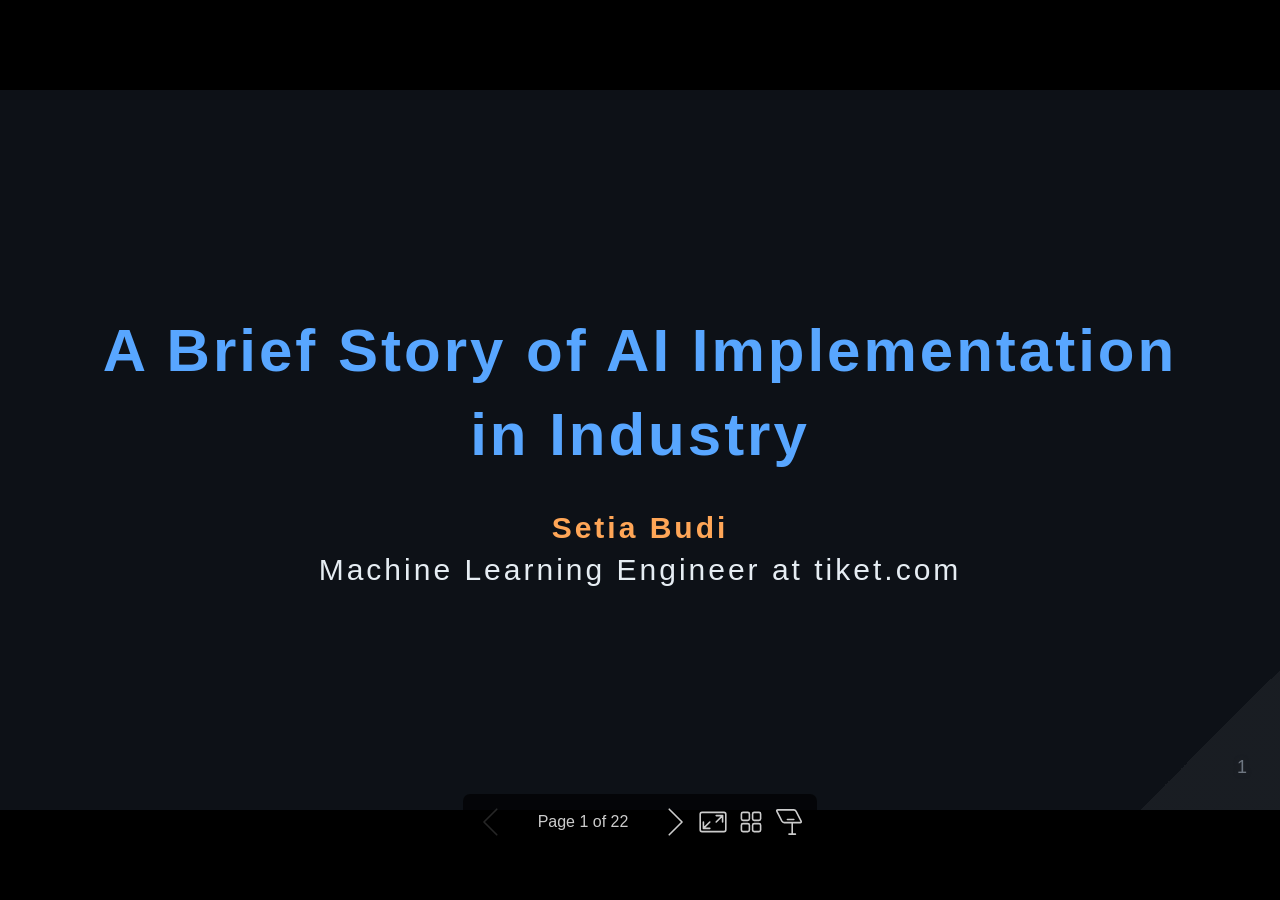
<file: presentation.html>
<!DOCTYPE html><html lang="en-US"><head><title>A Brief Story of AI Implementation in Industry</title><meta property="og:title" content="A Brief Story of AI Implementation in Industry"><meta charset="UTF-8"><meta name="viewport" content="width=device-width,height=device-height,initial-scale=1.0"><meta name="apple-mobile-web-app-capable" content="yes"><meta http-equiv="X-UA-Compatible" content="ie=edge"><meta property="og:type" content="website"><meta name="twitter:card" content="summary"><style>@media screen{body[data-bespoke-view=""] .bespoke-marp-parent>.bespoke-marp-osc>button,body[data-bespoke-view=next] .bespoke-marp-parent>.bespoke-marp-osc>button,body[data-bespoke-view=overview] button.bespoke-marp-overview-close,body[data-bespoke-view=presenter] .bespoke-marp-presenter-container .bespoke-marp-presenter-info-container .bespoke-marp-presenter-info-page-area .bespoke-marp-presenter-info-page,body[data-bespoke-view=presenter] .bespoke-marp-presenter-container .bespoke-marp-presenter-info-container button,body[data-bespoke-view=presenter] .bespoke-marp-presenter-container .bespoke-marp-presenter-note-container button{appearance:none;background-color:initial;border:0;color:inherit;cursor:pointer;font-size:inherit;opacity:.8;outline:none;padding:0;transition:opacity .2s linear;-webkit-tap-highlight-color:transparent}body[data-bespoke-view=""] .bespoke-marp-parent>.bespoke-marp-osc>button:disabled,body[data-bespoke-view=next] .bespoke-marp-parent>.bespoke-marp-osc>button:disabled,body[data-bespoke-view=overview] button.bespoke-marp-overview-close:disabled,body[data-bespoke-view=presenter] .bespoke-marp-presenter-container .bespoke-marp-presenter-info-container .bespoke-marp-presenter-info-page-area .bespoke-marp-presenter-info-page:disabled,body[data-bespoke-view=presenter] .bespoke-marp-presenter-container .bespoke-marp-presenter-info-container button:disabled,body[data-bespoke-view=presenter] .bespoke-marp-presenter-container .bespoke-marp-presenter-note-container button:disabled{cursor:not-allowed;opacity:.15!important}body[data-bespoke-view=""] .bespoke-marp-parent>.bespoke-marp-osc>button:hover,body[data-bespoke-view=next] .bespoke-marp-parent>.bespoke-marp-osc>button:hover,body[data-bespoke-view=overview] button.bespoke-marp-overview-close:hover,body[data-bespoke-view=presenter] .bespoke-marp-presenter-container .bespoke-marp-presenter-info-container .bespoke-marp-presenter-info-page-area .bespoke-marp-presenter-info-page:hover,body[data-bespoke-view=presenter] .bespoke-marp-presenter-container .bespoke-marp-presenter-info-container button:hover,body[data-bespoke-view=presenter] .bespoke-marp-presenter-container .bespoke-marp-presenter-note-container button:hover{opacity:1}body[data-bespoke-view=""] .bespoke-marp-parent>.bespoke-marp-osc>button:hover:active,body[data-bespoke-view=next] .bespoke-marp-parent>.bespoke-marp-osc>button:hover:active,body[data-bespoke-view=overview] button.bespoke-marp-overview-close:hover:active,body[data-bespoke-view=presenter] .bespoke-marp-presenter-container .bespoke-marp-presenter-info-container .bespoke-marp-presenter-info-page-area .bespoke-marp-presenter-info-page:hover:active,body[data-bespoke-view=presenter] .bespoke-marp-presenter-container .bespoke-marp-presenter-info-container button:hover:active,body[data-bespoke-view=presenter] .bespoke-marp-presenter-container .bespoke-marp-presenter-note-container button:hover:active{opacity:.6}body[data-bespoke-view=""] .bespoke-marp-parent>.bespoke-marp-osc>button:hover:not(:disabled),body[data-bespoke-view=next] .bespoke-marp-parent>.bespoke-marp-osc>button:hover:not(:disabled),body[data-bespoke-view=overview] button.bespoke-marp-overview-close:hover:not(:disabled),body[data-bespoke-view=presenter] .bespoke-marp-presenter-container .bespoke-marp-presenter-info-container .bespoke-marp-presenter-info-page-area .bespoke-marp-presenter-info-page:hover:not(:disabled),body[data-bespoke-view=presenter] .bespoke-marp-presenter-container .bespoke-marp-presenter-info-container button:hover:not(:disabled),body[data-bespoke-view=presenter] .bespoke-marp-presenter-container .bespoke-marp-presenter-note-container button:hover:not(:disabled){transition:none}body[data-bespoke-view=""] .bespoke-marp-parent>.bespoke-marp-osc>button[data-bespoke-marp-osc=prev],body[data-bespoke-view=next] .bespoke-marp-parent>.bespoke-marp-osc>button[data-bespoke-marp-osc=prev],body[data-bespoke-view=presenter] .bespoke-marp-presenter-container .bespoke-marp-presenter-info-container button.bespoke-marp-presenter-info-page-prev{background:#0000 url("[data-uri]") no-repeat 50%;background-size:contain;overflow:hidden;text-indent:100%;white-space:nowrap}body[data-bespoke-view=""] .bespoke-marp-parent>.bespoke-marp-osc>button[data-bespoke-marp-osc=next],body[data-bespoke-view=next] .bespoke-marp-parent>.bespoke-marp-osc>button[data-bespoke-marp-osc=next],body[data-bespoke-view=presenter] .bespoke-marp-presenter-container .bespoke-marp-presenter-info-container button.bespoke-marp-presenter-info-page-next{background:#0000 url("[data-uri]") no-repeat 50%;background-size:contain;overflow:hidden;text-indent:100%;white-space:nowrap}:is(body[data-bespoke-view=""],body[data-bespoke-view=next]) .bespoke-marp-parent>.bespoke-marp-osc>button[data-bespoke-marp-osc=fullscreen]{background:#0000 url("[data-uri]") no-repeat 50%;background-size:contain;overflow:hidden;text-indent:100%;white-space:nowrap}:is(body[data-bespoke-view=""],body[data-bespoke-view=next]) .bespoke-marp-parent>.bespoke-marp-osc>button.exit[data-bespoke-marp-osc=fullscreen]{background-image:url("[data-uri]")}:is(body[data-bespoke-view=""],body[data-bespoke-view=next]) .bespoke-marp-parent>.bespoke-marp-osc>button[data-bespoke-marp-osc=presenter]{background:#0000 url("[data-uri]") no-repeat 50%;background-size:contain;overflow:hidden;text-indent:100%;white-space:nowrap}body[data-bespoke-view=overview] button.bespoke-marp-overview-close,body[data-bespoke-view=presenter] .bespoke-marp-presenter-container .bespoke-marp-presenter-note-container button.bespoke-marp-presenter-note-bigger{background:#0000 url("[data-uri]") no-repeat 50%;background-size:contain;overflow:hidden;text-indent:100%;white-space:nowrap}body[data-bespoke-view=presenter] .bespoke-marp-presenter-container .bespoke-marp-presenter-note-container button.bespoke-marp-presenter-note-smaller{background:#0000 url("[data-uri]") no-repeat 50%;background-size:contain;overflow:hidden;text-indent:100%;white-space:nowrap}:is(body[data-bespoke-view=""],body[data-bespoke-view=next]) .bespoke-marp-parent>.bespoke-marp-osc>button[data-bespoke-marp-osc=overview]{background:#0000 url("[data-uri]") no-repeat 50%;background-size:contain;overflow:hidden;text-indent:100%;white-space:nowrap}}@keyframes __bespoke_marp_transition_reduced_outgoing__{0%{opacity:1}to{opacity:0}}@keyframes __bespoke_marp_transition_reduced_incoming__{0%{mix-blend-mode:plus-lighter;opacity:0}to{mix-blend-mode:plus-lighter;opacity:1}}.bespoke-marp-note,.bespoke-marp-osc,.bespoke-progress-parent{display:none;transition:none}@media screen{::view-transition-group(*){animation-duration:var(--marp-bespoke-transition-animation-duration,.5s);animation-timing-function:ease}::view-transition-new(*),::view-transition-old(*){animation-delay:0s;animation-direction:var(--marp-bespoke-transition-animation-direction,normal);animation-duration:var(--marp-bespoke-transition-animation-duration,.5s);animation-fill-mode:both;animation-name:var(--marp-bespoke-transition-animation-name,var(--marp-bespoke-transition-animation-name-fallback,__bespoke_marp_transition_no_animation__));mix-blend-mode:normal}::view-transition-old(*){--marp-bespoke-transition-animation-name-fallback:__bespoke_marp_transition_reduced_outgoing__;animation-timing-function:ease}::view-transition-new(*){--marp-bespoke-transition-animation-name-fallback:__bespoke_marp_transition_reduced_incoming__;animation-timing-function:ease}::view-transition-new(root),::view-transition-old(root){animation-timing-function:linear}::view-transition-new(__bespoke_marp_transition_osc__),::view-transition-old(__bespoke_marp_transition_osc__){animation-duration:0s!important;animation-name:__bespoke_marp_transition_osc__!important}::view-transition-new(__bespoke_marp_transition_osc__){opacity:0!important}.bespoke-marp-transition-warming-up::view-transition-group(*),.bespoke-marp-transition-warming-up::view-transition-new(*),.bespoke-marp-transition-warming-up::view-transition-old(*){animation-play-state:paused!important}body,html{height:100%;margin:0}body{background:#000;overflow:hidden}svg.bespoke-marp-slide{content-visibility:hidden;interactivity:inert;opacity:0;pointer-events:none;z-index:-1}svg.bespoke-marp-slide:not(.bespoke-marp-active) *{view-transition-name:none!important}svg.bespoke-marp-slide.bespoke-marp-active{content-visibility:visible;interactivity:auto;opacity:1;pointer-events:auto;z-index:0}svg.bespoke-marp-slide.bespoke-marp-active.bespoke-marp-active-ready *{animation-name:__bespoke_marp__!important}@supports not (content-visibility:hidden){svg.bespoke-marp-slide[data-bespoke-marp-load=hideable]{display:none}svg.bespoke-marp-slide[data-bespoke-marp-load=hideable].bespoke-marp-active{display:block}}}@media screen and (prefers-reduced-motion:reduce){svg.bespoke-marp-slide *{view-transition-name:none!important}}@media screen{[data-bespoke-marp-fragment=inactive]{visibility:hidden}:is(body[data-bespoke-view=""],body[data-bespoke-view=next]) .bespoke-marp-parent{inset:0;position:absolute}:is(body[data-bespoke-view=""],body[data-bespoke-view=next]) .bespoke-marp-parent>.bespoke-marp-osc{background:#000000a6;border-radius:7px;bottom:50px;color:#fff;contain:paint;display:block;font-family:Helvetica,Arial,sans-serif;font-size:16px;left:50%;line-height:0;opacity:1;padding:12px;position:absolute;touch-action:manipulation;transform:translateX(-50%);transition:opacity .2s linear;-webkit-user-select:none;user-select:none;view-transition-name:__bespoke_marp_transition_osc__;white-space:nowrap;will-change:transform;z-index:1}:is(body[data-bespoke-view=""],body[data-bespoke-view=next]) .bespoke-marp-parent>.bespoke-marp-osc>:where(*){margin-left:6px}:is(body[data-bespoke-view=""],body[data-bespoke-view=next]) .bespoke-marp-parent>.bespoke-marp-osc>:where(*):where(:first-child){margin-left:0}:is(body[data-bespoke-view=""],body[data-bespoke-view=next]) .bespoke-marp-parent>.bespoke-marp-osc>span{opacity:.8}:is(body[data-bespoke-view=""],body[data-bespoke-view=next]) .bespoke-marp-parent>.bespoke-marp-osc>span[data-bespoke-marp-osc=page]{display:inline-block;min-width:140px;text-align:center}:is(body[data-bespoke-view=""],body[data-bespoke-view=next]) .bespoke-marp-parent>.bespoke-marp-osc>button[data-bespoke-marp-osc=fullscreen],:is(body[data-bespoke-view=""],body[data-bespoke-view=next]) .bespoke-marp-parent>.bespoke-marp-osc>button[data-bespoke-marp-osc=next],:is(body[data-bespoke-view=""],body[data-bespoke-view=next]) .bespoke-marp-parent>.bespoke-marp-osc>button[data-bespoke-marp-osc=overview],:is(body[data-bespoke-view=""],body[data-bespoke-view=next]) .bespoke-marp-parent>.bespoke-marp-osc>button[data-bespoke-marp-osc=presenter],:is(body[data-bespoke-view=""],body[data-bespoke-view=next]) .bespoke-marp-parent>.bespoke-marp-osc>button[data-bespoke-marp-osc=prev]{height:32px;line-height:32px;width:32px}:is(body[data-bespoke-view=""],body[data-bespoke-view=next]) .bespoke-marp-parent.bespoke-marp-inactive{cursor:none}:is(body[data-bespoke-view=""],body[data-bespoke-view=next]) .bespoke-marp-parent.bespoke-marp-inactive>.bespoke-marp-osc{opacity:0;pointer-events:none}:is(body[data-bespoke-view=""],body[data-bespoke-view=next]) svg.bespoke-marp-slide{height:100%;left:0;position:absolute;top:0;width:100%}body[data-bespoke-view=""] .bespoke-progress-parent{background:#222;display:flex;height:5px;width:100%}body[data-bespoke-view=""] .bespoke-progress-parent+:where(.bespoke-marp-parent){top:5px}body[data-bespoke-view=""] .bespoke-progress-parent .bespoke-progress-bar{background:#0288d1;flex:0 0 0;transition:flex-basis .2s cubic-bezier(0,1,1,1)}body[data-bespoke-view=next]{background:#0000}body[data-bespoke-view=presenter]{background:#161616}body[data-bespoke-view=presenter] .bespoke-marp-presenter-container{display:grid;font-family:Helvetica,Arial,sans-serif;grid-template:"current dragbar next" minmax(140px,1fr) "current dragbar note" 2fr "info    dragbar note" 3em;grid-template-columns:minmax(3px,var(--bespoke-marp-presenter-split-ratio,66%)) 0 minmax(3px,1fr);height:100%;left:0;position:absolute;top:0;width:100%}body[data-bespoke-view=presenter] .bespoke-marp-presenter-container :where(.bespoke-marp-parent){grid-area:current;overflow:hidden;position:relative}body[data-bespoke-view=presenter] .bespoke-marp-presenter-container :where(.bespoke-marp-parent) :where(svg.bespoke-marp-slide){height:calc(100% - 40px);left:20px;pointer-events:none;position:absolute;top:20px;-webkit-user-select:none;user-select:none;width:calc(100% - 40px)}body[data-bespoke-view=presenter] .bespoke-marp-presenter-container :where(.bespoke-marp-parent) :where(svg.bespoke-marp-slide).bespoke-marp-active{filter:drop-shadow(0 3px 10px rgba(0,0,0,.5))}body[data-bespoke-view=presenter] .bespoke-marp-presenter-container .bespoke-marp-presenter-dragbar-container{background:#0288d1;cursor:col-resize;grid-area:dragbar;margin-left:-3px;opacity:0;position:relative;transition:opacity .4s linear .1s;width:6px;z-index:10}body[data-bespoke-view=presenter] .bespoke-marp-presenter-container .bespoke-marp-presenter-dragbar-container:hover{opacity:1}body[data-bespoke-view=presenter] .bespoke-marp-presenter-container .bespoke-marp-presenter-dragbar-container.active{opacity:1;transition-delay:0s}body[data-bespoke-view=presenter] .bespoke-marp-presenter-container .bespoke-marp-presenter-next-container{background:#222;cursor:pointer;display:none;grid-area:next;overflow:hidden;position:relative}body[data-bespoke-view=presenter] .bespoke-marp-presenter-container .bespoke-marp-presenter-next-container.active{display:block}body[data-bespoke-view=presenter] .bespoke-marp-presenter-container .bespoke-marp-presenter-next-container iframe.bespoke-marp-presenter-next{background:#0000;border:0;display:block;filter:drop-shadow(0 3px 10px rgba(0,0,0,.5));height:calc(100% - 40px);left:20px;pointer-events:none;position:absolute;interactivity:inert;top:20px;-webkit-user-select:none;user-select:none;width:calc(100% - 40px)}body[data-bespoke-view=presenter] .bespoke-marp-presenter-container .bespoke-marp-presenter-note-container{background:#222;color:#eee;grid-area:note;position:relative;z-index:1}body[data-bespoke-view=presenter] .bespoke-marp-presenter-container .bespoke-marp-presenter-note-container button{height:1.5em;line-height:1.5em;width:1.5em}body[data-bespoke-view=presenter] .bespoke-marp-presenter-container .bespoke-marp-presenter-note-container .bespoke-marp-presenter-note-wrapper{display:block;inset:0;position:absolute}body[data-bespoke-view=presenter] .bespoke-marp-presenter-container .bespoke-marp-presenter-note-container .bespoke-marp-presenter-note-buttons{background:#000000a6;border-radius:4px;bottom:0;display:flex;gap:4px;margin:12px;opacity:0;padding:6px;pointer-events:none;position:absolute;right:0;transition:opacity .2s linear}body[data-bespoke-view=presenter] .bespoke-marp-presenter-container .bespoke-marp-presenter-note-container .bespoke-marp-presenter-note-buttons:focus-within,body[data-bespoke-view=presenter] .bespoke-marp-presenter-container .bespoke-marp-presenter-note-container .bespoke-marp-presenter-note-wrapper:focus-within+.bespoke-marp-presenter-note-buttons,body[data-bespoke-view=presenter] .bespoke-marp-presenter-container .bespoke-marp-presenter-note-container:hover .bespoke-marp-presenter-note-buttons{opacity:1;pointer-events:auto}body[data-bespoke-view=presenter] .bespoke-marp-presenter-container .bespoke-marp-presenter-note-container .bespoke-marp-note{box-sizing:border-box;font-size:calc(1.1em*var(--bespoke-marp-note-font-scale, 1));height:calc(100% - 40px);margin:20px;overflow:auto;padding-right:3px;white-space:pre-wrap;width:calc(100% - 40px);word-wrap:break-word;scrollbar-color:#eeeeee80 #0000;scrollbar-width:thin}body[data-bespoke-view=presenter] .bespoke-marp-presenter-container .bespoke-marp-presenter-note-container .bespoke-marp-note::-webkit-scrollbar{width:6px}body[data-bespoke-view=presenter] .bespoke-marp-presenter-container .bespoke-marp-presenter-note-container .bespoke-marp-note::-webkit-scrollbar-track{background:#0000}body[data-bespoke-view=presenter] .bespoke-marp-presenter-container .bespoke-marp-presenter-note-container .bespoke-marp-note::-webkit-scrollbar-thumb{background:#eeeeee80;border-radius:6px}body[data-bespoke-view=presenter] .bespoke-marp-presenter-container .bespoke-marp-presenter-note-container .bespoke-marp-note:empty{pointer-events:none}body[data-bespoke-view=presenter] .bespoke-marp-presenter-container .bespoke-marp-presenter-note-container .bespoke-marp-note.active{display:block}body[data-bespoke-view=presenter] .bespoke-marp-presenter-container .bespoke-marp-presenter-note-container .bespoke-marp-note p:first-child{margin-top:0}body[data-bespoke-view=presenter] .bespoke-marp-presenter-container .bespoke-marp-presenter-note-container .bespoke-marp-note p:last-child{margin-bottom:0}body[data-bespoke-view=presenter] .bespoke-marp-presenter-container .bespoke-marp-presenter-info-container{align-items:center;box-sizing:border-box;color:#eee;display:flex;flex-wrap:nowrap;grid-area:info;justify-content:center;overflow:hidden;padding:0 10px}body[data-bespoke-view=presenter] .bespoke-marp-presenter-container .bespoke-marp-presenter-info-container :is(.bespoke-marp-presenter-info-page-area,.bespoke-marp-presenter-info-time,.bespoke-marp-presenter-info-timer){box-sizing:border-box;display:block;padding:0 10px;white-space:nowrap;width:100%}body[data-bespoke-view=presenter] .bespoke-marp-presenter-container .bespoke-marp-presenter-info-container button{height:1.5em;line-height:1.5em;width:1.5em}body[data-bespoke-view=presenter] .bespoke-marp-presenter-container .bespoke-marp-presenter-info-container .bespoke-marp-presenter-info-page-area{order:2;text-align:center}body[data-bespoke-view=presenter] .bespoke-marp-presenter-container .bespoke-marp-presenter-info-container .bespoke-marp-presenter-info-page-area .bespoke-marp-presenter-info-page{display:inline-block;min-width:120px;text-align:center}body[data-bespoke-view=presenter] .bespoke-marp-presenter-container .bespoke-marp-presenter-info-container .bespoke-marp-presenter-info-time{color:#999;order:1;text-align:left}body[data-bespoke-view=presenter] .bespoke-marp-presenter-container .bespoke-marp-presenter-info-container .bespoke-marp-presenter-info-timer{color:#999;order:3;text-align:right}body[data-bespoke-view=presenter] .bespoke-marp-presenter-container .bespoke-marp-presenter-info-container .bespoke-marp-presenter-info-timer:hover{cursor:pointer}body[data-bespoke-view=overview]{background:#161616;overflow:auto}body[data-bespoke-view=overview] [data-bespoke-marp-fragment=inactive]{visibility:visible}body[data-bespoke-view=overview] .bespoke-marp-overview-header{backdrop-filter:blur(4px);background:#222222d9;box-shadow:0 3px 10px #00000080;box-sizing:border-box;display:flex;height:48px;inset:0 0 auto;justify-content:flex-end;padding:10px;position:fixed;z-index:1}body[data-bespoke-view=overview] button.bespoke-marp-overview-close{height:28px;line-height:28px;transform:rotate(45deg);width:28px}body[data-bespoke-view=overview] .bespoke-marp-parent{display:grid;gap:40px;grid-template-columns:repeat(auto-fit,minmax(0,240px));justify-content:space-around;padding:30px}body[data-bespoke-view=overview] .bespoke-marp-parent svg.bespoke-marp-slide{--bov-selected:#0000;--bov-focus:#161616;--bov-focus-outline:#0000;background-image:conic-gradient(#161616 0 0),conic-gradient(var(--bov-focus) 0 0),conic-gradient(var(--bov-focus-outline) 0 0),conic-gradient(var(--bov-selected) 0 0);background-position:5px 5px,3px 3px,2px 2px,0 0;background-repeat:no-repeat;background-size:calc(100% - 10px) calc(100% - 10px),calc(100% - 6px) calc(100% - 6px),calc(100% - 4px) calc(100% - 4px),100% 100%;content-visibility:visible;cursor:pointer;filter:drop-shadow(0 3px 10px rgba(0,0,0,.5));margin:-6px;padding:6px;interactivity:auto;opacity:1;outline:0;pointer-events:auto;scroll-margin-block:30px;width:100%;z-index:0}body[data-bespoke-view=overview] .bespoke-marp-parent svg.bespoke-marp-slide *,body[data-bespoke-view=overview] .bespoke-marp-parent svg.bespoke-marp-slide.bespoke-marp-active *{pointer-events:none;interactivity:inert}body[data-bespoke-view=overview] .bespoke-marp-parent :is(svg.bespoke-marp-slide:active,svg.bespoke-marp-slide:focus-visible,svg.bespoke-marp-slide:hover){--bov-focus-outline:#161616}body[data-bespoke-view=overview] .bespoke-marp-parent svg.bespoke-marp-slide:focus-visible,body[data-bespoke-view=overview] .bespoke-marp-parent svg.bespoke-marp-slide:hover{--bov-focus:#999}body[data-bespoke-view=overview] .bespoke-marp-parent svg.bespoke-marp-slide:active{--bov-focus:#eee}body[data-bespoke-view=overview] .bespoke-marp-parent svg.bespoke-marp-slide.bespoke-marp-active{--bov-selected:#0288d1}body[data-bespoke-view=overview]:has(.bespoke-marp-overview-header) .bespoke-marp-parent{padding-top:78px}body[data-bespoke-view=overview]:has(.bespoke-marp-overview-header) .bespoke-marp-parent svg.bespoke-marp-slide{scroll-margin-top:78px}.bespoke-marp-overview{background:#000000a6;inset:0;opacity:0;pointer-events:none;position:fixed;transition:opacity .1s ease;z-index:10}.bespoke-marp-overview iframe{background:#222;border:0;display:block;height:100%;left:0;position:absolute;top:0;width:100%}.bespoke-marp-overview[data-open="1"]{opacity:1;pointer-events:auto}}@media print{.bespoke-marp-overview,.bespoke-marp-presenter-info-container,.bespoke-marp-presenter-next-container,.bespoke-marp-presenter-note-container{display:none}}</style><style>div#\:\$p > svg > foreignObject > section{width:1280px;height:720px;box-sizing:border-box;overflow:hidden;position:relative;scroll-snap-align:center center;-webkit-text-size-adjust:100%;text-size-adjust:100%}div#\:\$p > svg > foreignObject > section::after{bottom:0;content:attr(data-marpit-pagination);padding:inherit;pointer-events:none;position:absolute;right:0}div#\:\$p > svg > foreignObject > section:not([data-marpit-pagination])::after{display:none}div#\:\$p > svg > foreignObject > section :where(:is(h1, marp-h1)){font-size:2em;margin-block:0.67em}div#\:\$p > svg > foreignObject > section section:where(:is(h1, marp-h1)){--marpit-root-font-size: 2em}div#\:\$p > svg > foreignObject > section video::-webkit-media-controls{will-change:transform}@page {size:1280px 720px;margin:0}@media print{html, body{background-color:#fff;margin:0;page-break-inside:avoid;break-inside:avoid-page}div#\:\$p > svg > foreignObject > section{page-break-before:always;break-before:page}div#\:\$p > svg > foreignObject > section, div#\:\$p > svg > foreignObject > section *{-webkit-print-color-adjust:exact!important;animation-delay:0s!important;animation-duration:0s!important;color-adjust:exact!important;print-color-adjust:exact!important;transition:none!important}div#\:\$p > svg[data-marpit-svg]{display:block;height:100vh;width:100vw}}div#\:\$p > svg > foreignObject > :where(section){container-type:size}div#\:\$p > svg > foreignObject > section img[data-marp-twemoji]{background:transparent;height:1em;margin:0 .05em 0 .1em;vertical-align:-.1em;width:1em}/*!
 * Marp / Marpit Uncover theme
 *
 * @theme uncover
 * @author Yuki Hattori
 *
 * @auto-scaling true
 * @size 16:9 1280px 720px
 * @size 4:3 960px 720px
 */div#\:\$p > svg > foreignObject > section{--color-background:light-dark(#fdfcff, #202228);--color-background-code:light-dark(
    #f2f1f4,
    #2b2d33
  );--color-background-paginate:light-dark(
    rgba(32,34,40,.05),
    hsla(0,0%,100%,.05)
  );--color-foreground:light-dark(#202228, #fff);--color-highlight:#009dd5;--color-highlight-hover:light-dark(
    #087eaa,
    #40b6e0
  );--color-highlight-heading:#33b1dd;--color-header:light-dark(rgba(32,34,40,.4), hsla(0,0%,100%,.4));--color-header-shadow:light-dark(
    rgba(253,252,255,.8),
    rgba(32,34,40,.8)
  );color-scheme:light;background:var(--color-background);color:var(--color-foreground);display:block;place-content:safe center center;font-family:-apple-system,BlinkMacSystemFont,Segoe UI,Roboto,Oxygen,Ubuntu,Cantarell,Open Sans,Helvetica Neue,sans-serif;font-size:40px;height:720px;letter-spacing:3px;line-height:1.4;padding:30px 70px;position:relative;text-align:center;width:1280px;overflow-wrap:break-word;z-index:0;flex-flow:column nowrap;align-items:stretch}div#\:\$p > svg > foreignObject > section{--marpit-root-font-size:40px}div#\:\$p > svg > foreignObject > section:after{align-items:flex-end;background:linear-gradient(-45deg, var(--color-background-paginate) 50%, transparent 50%);background-size:cover;color:var(--color-foreground);display:flex;font-size:.6em;height:80px;justify-content:flex-end;padding:30px;text-align:right;text-shadow:0 0 5px var(--color-background);width:80px}div#\:\$p > svg > foreignObject > section:after{--marpit-root-font-size:.6em}div#\:\$p > svg > foreignObject > section:where(.invert){color-scheme:dark}div#\:\$p > svg > foreignObject > section :where(.hljs-addition),div#\:\$p > svg > foreignObject > section :where(.hljs-string){color:light-dark(#756bb1, #8f9c6c)}div#\:\$p > svg > foreignObject > section :where(.hljs-attribute){color:light-dark(#e6550d, #9b869b)}div#\:\$p > svg > foreignObject > section :where(.hljs-built_in),div#\:\$p > svg > foreignObject > section :where(.hljs-tag){color:light-dark(#3182bd, #ab875d)}div#\:\$p > svg > foreignObject > section :where(.hljs-bullet),div#\:\$p > svg > foreignObject > section :where(.hljs-link),div#\:\$p > svg > foreignObject > section :where(.hljs-literal),div#\:\$p > svg > foreignObject > section :where(.hljs-number),div#\:\$p > svg > foreignObject > section :where(.hljs-regexp){color:light-dark(#31a354, #ab875d)}div#\:\$p > svg > foreignObject > section :where(.hljs-comment),div#\:\$p > svg > foreignObject > section :where(.hljs-quote){color:light-dark(#636363, #777)}div#\:\$p > svg > foreignObject > section :where(.hljs-deletion),div#\:\$p > svg > foreignObject > section :where(.hljs-variable){color:light-dark(#88f, #ab875d)}div#\:\$p > svg > foreignObject > section :where(.hljs-doctag){color:light-dark(#3182bd, unset)}div#\:\$p > svg > foreignObject > section :where(.hljs-keyword),div#\:\$p > svg > foreignObject > section :where(.hljs-selector-tag){color:light-dark(#3182bd, #8f9c6c)}div#\:\$p > svg > foreignObject > section :where(.hljs-meta),div#\:\$p > svg > foreignObject > section :where(.hljs-symbol),div#\:\$p > svg > foreignObject > section :where(.hljs-template-variable){color:light-dark(#756bb1, #ab875d)}div#\:\$p > svg > foreignObject > section :where(.hljs-name),div#\:\$p > svg > foreignObject > section :where(.hljs-section),div#\:\$p > svg > foreignObject > section :where(.hljs-selector-class),div#\:\$p > svg > foreignObject > section :where(.hljs-selector-id),div#\:\$p > svg > foreignObject > section :where(.hljs-title),div#\:\$p > svg > foreignObject > section :where(.hljs-type){color:light-dark(#3182bd, #9b869b)}div#\:\$p > svg > foreignObject > section :where(.hljs-params){color:light-dark(currentcolor, #ab875d)}div#\:\$p > svg > foreignObject > section :where(.hljs-template-tag){color:light-dark(#756bb1, currentcolor)}div#\:\$p > svg > foreignObject > section :where(.hljs-strong){color:light-dark(#3182bd, currentcolor)}div#\:\$p > svg > foreignObject > section :where(.hljs-emphasis){font-style:italic}div#\:\$p > svg > foreignObject > section:where(.invert) :where(.hljs-strong){font-weight:700}div#\:\$p > svg > foreignObject > section>:first-child,div#\:\$p > svg > foreignObject > section[data-header]>:nth-child(2){margin-top:0}div#\:\$p > svg > foreignObject > section>:last-child,div#\:\$p > svg > foreignObject > section[data-footer]>:nth-last-child(2){margin-bottom:0}div#\:\$p > svg > foreignObject > section blockquote,div#\:\$p > svg > foreignObject > section p{margin:0 0 15px}div#\:\$p > svg > foreignObject > section :is(h1, marp-h1),div#\:\$p > svg > foreignObject > section :is(h2, marp-h2),div#\:\$p > svg > foreignObject > section :is(h3, marp-h3),div#\:\$p > svg > foreignObject > section :is(h4, marp-h4),div#\:\$p > svg > foreignObject > section :is(h5, marp-h5),div#\:\$p > svg > foreignObject > section :is(h6, marp-h6){margin:15px 0 30px}div#\:\$p > svg > foreignObject > section :is(h1, marp-h1) strong,div#\:\$p > svg > foreignObject > section :is(h2, marp-h2) strong,div#\:\$p > svg > foreignObject > section :is(h3, marp-h3) strong,div#\:\$p > svg > foreignObject > section :is(h4, marp-h4) strong,div#\:\$p > svg > foreignObject > section :is(h5, marp-h5) strong,div#\:\$p > svg > foreignObject > section :is(h6, marp-h6) strong{color:var(--color-highlight-heading);font-weight:inherit}div#\:\$p > svg > foreignObject > section :is(h1, marp-h1)::part(auto-scaling),div#\:\$p > svg > foreignObject > section :is(h2, marp-h2)::part(auto-scaling),div#\:\$p > svg > foreignObject > section :is(h3, marp-h3)::part(auto-scaling),div#\:\$p > svg > foreignObject > section :is(h4, marp-h4)::part(auto-scaling),div#\:\$p > svg > foreignObject > section :is(h5, marp-h5)::part(auto-scaling),div#\:\$p > svg > foreignObject > section :is(h6, marp-h6)::part(auto-scaling){max-height:660px}div#\:\$p > svg > foreignObject > section :is(h1, marp-h1){font-size:2em}div#\:\$p > svg > foreignObject > section :is(h2, marp-h2){font-size:1.7em}div#\:\$p > svg > foreignObject > section :is(h3, marp-h3){font-size:1.4em;letter-spacing:2px}div#\:\$p > svg > foreignObject > section :is(h4, marp-h4){font-size:1.2em;letter-spacing:2px}div#\:\$p > svg > foreignObject > section :is(h5, marp-h5){font-size:1em;letter-spacing:1px}div#\:\$p > svg > foreignObject > section :is(h6, marp-h6){font-size:.8em;letter-spacing:1px}div#\:\$p > svg > foreignObject > section footer,div#\:\$p > svg > foreignObject > section header{color:var(--color-header);font-size:.45em;left:70px;letter-spacing:1px;position:absolute;right:70px;text-shadow:0 1px 0 var(--color-header-shadow);z-index:1}div#\:\$p > svg > foreignObject > section header{top:30px}div#\:\$p > svg > foreignObject > section footer{bottom:30px}div#\:\$p > svg > foreignObject > section a{color:var(--color-highlight);text-decoration:none}div#\:\$p > svg > foreignObject > section a:hover{color:var(--color-highlight-hover);text-decoration:underline}div#\:\$p > svg > foreignObject > section ol,div#\:\$p > svg > foreignObject > section ul{margin:0 auto;text-align:left}div#\:\$p > svg > foreignObject > section>ol,div#\:\$p > svg > foreignObject > section>ul{margin-bottom:15px}div#\:\$p > svg > foreignObject > section code{font-family:SFMono-Regular,Consolas,Liberation Mono,Menlo,Courier,monospace;letter-spacing:0}div#\:\$p > svg > foreignObject > section :not(:is(pre, marp-pre))>code,div#\:\$p > svg > foreignObject > section>code{background:var(--color-background-code);color:var(--color-foreground);margin:-.2em .2em .2em;padding:.2em}div#\:\$p > svg > foreignObject > section :is(pre, marp-pre){--preserve-aspect-ratio:xMidYMid meet;filter:drop-shadow(0 4px 4px rgba(0, 0, 0, .2));font-size:70%;line-height:1.15;margin:15px 0 30px;text-align:left}div#\:\$p > svg > foreignObject > section :is(pre, marp-pre)::part(auto-scaling){max-height:570px}div#\:\$p > svg > foreignObject > section :is(pre, marp-pre)>code{background:var(--color-background-code);box-sizing:content-box;color:var(--color-foreground);display:block;margin:0 auto;min-width:456px;padding:.4em .6em}div#\:\$p > svg > foreignObject > section[data-size="4:3"] :is(pre, marp-pre)>code{min-width:328px}div#\:\$p > svg > foreignObject > section table{border-collapse:collapse;margin:0 auto 15px}div#\:\$p > svg > foreignObject > section table>tbody>tr>td,div#\:\$p > svg > foreignObject > section table>tbody>tr>th,div#\:\$p > svg > foreignObject > section table>thead>tr>td,div#\:\$p > svg > foreignObject > section table>thead>tr>th{padding:.15em .5em}div#\:\$p > svg > foreignObject > section table>thead>tr>td,div#\:\$p > svg > foreignObject > section table>thead>tr>th{border-bottom:3px solid}div#\:\$p > svg > foreignObject > section table>tbody>tr:not(:last-child)>td,div#\:\$p > svg > foreignObject > section table>tbody>tr:not(:last-child)>th{border-bottom:1px solid}div#\:\$p > svg > foreignObject > section blockquote{font-size:90%;line-height:1.3;padding:0 2em;position:relative;z-index:0}div#\:\$p > svg > foreignObject > section blockquote:after,div#\:\$p > svg > foreignObject > section blockquote:before{content:url("[data-uri]");height:auto;pointer-events:none;position:absolute;width:1em;z-index:-1}div#\:\$p > svg > foreignObject > section blockquote:before{left:0;top:0}div#\:\$p > svg > foreignObject > section blockquote:after{bottom:0;right:0;transform:rotate(180deg)}div#\:\$p > svg > foreignObject > section blockquote>:last-child{margin-bottom:0}div#\:\$p > svg > foreignObject > section mark{color:var(--color-highlight);background:transparent}div#\:\$p > svg > foreignObject > section{background:linear-gradient(160deg, #0d1117 0%, #161b22 100%);color:#e6edf3;font-size:30px;text-align:left;justify-content:flex-start;padding:60px 70px}div#\:\$p > svg > foreignObject > section{--marpit-root-font-size: 30px}div#\:\$p > svg > foreignObject > section :is(h1, marp-h1){color:#58a6ff;font-size:54px}div#\:\$p > svg > foreignObject > section :is(h2, marp-h2){color:#58a6ff;border-bottom:2px solid #30363d;padding-bottom:12px}div#\:\$p > svg > foreignObject > section :is(h3, marp-h3){color:#79c0ff}div#\:\$p > svg > foreignObject > section strong{color:#ffa657}div#\:\$p > svg > foreignObject > section em{color:#7ee787}div#\:\$p > svg > foreignObject > section a{color:#58a6ff}div#\:\$p > svg > foreignObject > section blockquote{border-left:4px solid #58a6ff;background:#161b22;padding:10px 20px;color:#adbac7;font-style:italic}div#\:\$p > svg > foreignObject > section ul, div#\:\$p > svg > foreignObject > section ol{line-height:1.5}div#\:\$p > svg > foreignObject > section code{background:#161b22;color:#ffa657;padding:2px 6px;border-radius:4px}div#\:\$p > svg > foreignObject > section.lead{text-align:center;justify-content:center}div#\:\$p > svg > foreignObject > section.lead :is(h1, marp-h1){font-size:60px}div#\:\$p > svg > foreignObject > section footer{color:#6e7681}div#\:\$p > svg > foreignObject > section::after{color:#6e7681;font-size:18px}div#\:\$p > svg > foreignObject > section::after{--marpit-root-font-size: 18px}div#\:\$p > svg > foreignObject > section[data-marpit-advanced-background="background"]{columns:initial!important;display:block!important;padding:0!important}div#\:\$p > svg > foreignObject > section[data-marpit-advanced-background="background"]::before, div#\:\$p > svg > foreignObject > section[data-marpit-advanced-background="background"]::after, div#\:\$p > svg > foreignObject > section[data-marpit-advanced-background="content"]::before, div#\:\$p > svg > foreignObject > section[data-marpit-advanced-background="content"]::after{display:none!important}div#\:\$p > svg > foreignObject > section[data-marpit-advanced-background="background"] > div[data-marpit-advanced-background-container]{all:initial;display:flex;flex-direction:row;height:100%;overflow:hidden;width:100%}div#\:\$p > svg > foreignObject > section[data-marpit-advanced-background="background"] > div[data-marpit-advanced-background-container][data-marpit-advanced-background-direction="vertical"]{flex-direction:column}div#\:\$p > svg > foreignObject > section[data-marpit-advanced-background="background"][data-marpit-advanced-background-split] > div[data-marpit-advanced-background-container]{width:var(--marpit-advanced-background-split, 50%)}div#\:\$p > svg > foreignObject > section[data-marpit-advanced-background="background"][data-marpit-advanced-background-split="right"] > div[data-marpit-advanced-background-container]{margin-left:calc(100% - var(--marpit-advanced-background-split, 50%))}div#\:\$p > svg > foreignObject > section[data-marpit-advanced-background="background"] > div[data-marpit-advanced-background-container] > figure{all:initial;background-position:center;background-repeat:no-repeat;background-size:cover;flex:auto;margin:0}div#\:\$p > svg > foreignObject > section[data-marpit-advanced-background="background"] > div[data-marpit-advanced-background-container] > figure > figcaption{position:absolute;border:0;clip:rect(0, 0, 0, 0);height:1px;margin:-1px;overflow:hidden;padding:0;white-space:nowrap;width:1px}div#\:\$p > svg > foreignObject > section[data-marpit-advanced-background="content"], div#\:\$p > svg > foreignObject > section[data-marpit-advanced-background="pseudo"]{background:transparent!important}div#\:\$p > svg > foreignObject > section[data-marpit-advanced-background="pseudo"], div#\:\$p > svg[data-marpit-svg] > foreignObject[data-marpit-advanced-background="pseudo"]{pointer-events:none!important}div#\:\$p > svg > foreignObject > section[data-marpit-advanced-background-split]{width:100%;height:100%}
</style></head><body><div class="bespoke-marp-osc"><button data-bespoke-marp-osc="prev" tabindex="-1" title="Previous slide">Previous slide</button><span data-bespoke-marp-osc="page"></span><button data-bespoke-marp-osc="next" tabindex="-1" title="Next slide">Next slide</button><button data-bespoke-marp-osc="fullscreen" tabindex="-1" title="Toggle fullscreen (f)">Toggle fullscreen</button><button data-bespoke-marp-osc="overview" tabindex="-1" title="Toggle overview view (o)">Toggle overview view</button><button data-bespoke-marp-osc="presenter" tabindex="-1" title="Open presenter view (p)">Open presenter view</button></div><div id=":$p"><svg data-marpit-svg="" viewBox="0 0 1280 720"><foreignObject width="1280" height="720"><section id="1" data-class="lead invert" data-paginate="true" data-background-color="#0d1117" data-color="#e6edf3" data-theme="uncover" data-style="section {
  background: linear-gradient(160deg, #0d1117 0%, #161b22 100%);
  color: #e6edf3;
  font-size: 30px;
  text-align: left;
  justify-content: flex-start;
  padding: 60px 70px;
}
h1 {
  color: #58a6ff;
  font-size: 54px;
}
h2 {
  color: #58a6ff;
  border-bottom: 2px solid #30363d;
  padding-bottom: 12px;
}
h3 { color: #79c0ff; }
strong { color: #ffa657; }
em { color: #7ee787; }
a { color: #58a6ff; }
blockquote {
  border-left: 4px solid #58a6ff;
  background: #161b22;
  padding: 10px 20px;
  color: #adbac7;
  font-style: italic;
}
ul, ol { line-height: 1.5; }
code {
  background: #161b22;
  color: #ffa657;
  padding: 2px 6px;
  border-radius: 4px;
}
section.lead { text-align: center; justify-content: center; }
section.lead h1 { font-size: 60px; }
footer { color: #6e7681; }
section::after {
  color: #6e7681;
  font-size: 18px;
}
" lang="en-US" class="lead invert" data-marpit-pagination="1" style="--class:lead invert;--paginate:true;--background-color:#0d1117;--color:#e6edf3;--theme:uncover;--style:section {
  background: linear-gradient(160deg, #0d1117 0%, #161b22 100%);
  color: #e6edf3;
  font-size: 30px;
  text-align: left;
  justify-content: flex-start;
  padding: 60px 70px;
}
h1 {
  color: #58a6ff;
  font-size: 54px;
}
h2 {
  color: #58a6ff;
  border-bottom: 2px solid #30363d;
  padding-bottom: 12px;
}
h3 { color: #79c0ff; }
strong { color: #ffa657; }
em { color: #7ee787; }
a { color: #58a6ff; }
blockquote {
  border-left: 4px solid #58a6ff;
  background: #161b22;
  padding: 10px 20px;
  color: #adbac7;
  font-style: italic;
}
ul, ol { line-height: 1.5; }
code {
  background: #161b22;
  color: #ffa657;
  padding: 2px 6px;
  border-radius: 4px;
}
section.lead { text-align: center; justify-content: center; }
section.lead h1 { font-size: 60px; }
footer { color: #6e7681; }
section::after {
  color: #6e7681;
  font-size: 18px;
}
;color:#e6edf3;background-color:#0d1117;background-image:none;" data-marpit-pagination-total="22">
<h1 id="a-brief-story-of-ai-implementation-in-industry">A Brief Story of AI Implementation in Industry</h1>
<p><strong>Setia Budi</strong><br />
Machine Learning Engineer at tiket.com</p>
</section>
</foreignObject></svg><svg data-marpit-svg="" viewBox="0 0 1280 720"><foreignObject width="1280" height="720"><section id="2" data-class="invert" data-paginate="true" data-background-color="#0d1117" data-color="#e6edf3" data-theme="uncover" data-style="section {
  background: linear-gradient(160deg, #0d1117 0%, #161b22 100%);
  color: #e6edf3;
  font-size: 30px;
  text-align: left;
  justify-content: flex-start;
  padding: 60px 70px;
}
h1 {
  color: #58a6ff;
  font-size: 54px;
}
h2 {
  color: #58a6ff;
  border-bottom: 2px solid #30363d;
  padding-bottom: 12px;
}
h3 { color: #79c0ff; }
strong { color: #ffa657; }
em { color: #7ee787; }
a { color: #58a6ff; }
blockquote {
  border-left: 4px solid #58a6ff;
  background: #161b22;
  padding: 10px 20px;
  color: #adbac7;
  font-style: italic;
}
ul, ol { line-height: 1.5; }
code {
  background: #161b22;
  color: #ffa657;
  padding: 2px 6px;
  border-radius: 4px;
}
section.lead { text-align: center; justify-content: center; }
section.lead h1 { font-size: 60px; }
footer { color: #6e7681; }
section::after {
  color: #6e7681;
  font-size: 18px;
}
" lang="en-US" class="invert" data-marpit-pagination="2" style="--class:invert;--paginate:true;--background-color:#0d1117;--color:#e6edf3;--theme:uncover;--style:section {
  background: linear-gradient(160deg, #0d1117 0%, #161b22 100%);
  color: #e6edf3;
  font-size: 30px;
  text-align: left;
  justify-content: flex-start;
  padding: 60px 70px;
}
h1 {
  color: #58a6ff;
  font-size: 54px;
}
h2 {
  color: #58a6ff;
  border-bottom: 2px solid #30363d;
  padding-bottom: 12px;
}
h3 { color: #79c0ff; }
strong { color: #ffa657; }
em { color: #7ee787; }
a { color: #58a6ff; }
blockquote {
  border-left: 4px solid #58a6ff;
  background: #161b22;
  padding: 10px 20px;
  color: #adbac7;
  font-style: italic;
}
ul, ol { line-height: 1.5; }
code {
  background: #161b22;
  color: #ffa657;
  padding: 2px 6px;
  border-radius: 4px;
}
section.lead { text-align: center; justify-content: center; }
section.lead h1 { font-size: 60px; }
footer { color: #6e7681; }
section::after {
  color: #6e7681;
  font-size: 18px;
}
;color:#e6edf3;background-color:#0d1117;background-image:none;" data-marpit-pagination-total="22">
<h2 id="introduction">Introduction</h2>
<ul>
<li>Hi everyone, my name is <strong>Setia Budi</strong>.</li>
<li>I'm a <strong>Machine Learning Engineer at tiket.com</strong> — one of the most loved Online Travel Agents in Indonesia.</li>
<li>Today's goal: a real, practical look at how <strong>AI/ML actually works in industry</strong> — and how to prepare for it before you graduate.</li>
<li>Please <strong>interrupt and ask questions at any point.</strong> This is a conversation, not a lecture.</li>
</ul>
</section>
</foreignObject></svg><svg data-marpit-svg="" viewBox="0 0 1280 720"><foreignObject width="1280" height="720"><section id="3" data-class="invert" data-paginate="true" data-background-color="#0d1117" data-color="#e6edf3" data-theme="uncover" data-style="section {
  background: linear-gradient(160deg, #0d1117 0%, #161b22 100%);
  color: #e6edf3;
  font-size: 30px;
  text-align: left;
  justify-content: flex-start;
  padding: 60px 70px;
}
h1 {
  color: #58a6ff;
  font-size: 54px;
}
h2 {
  color: #58a6ff;
  border-bottom: 2px solid #30363d;
  padding-bottom: 12px;
}
h3 { color: #79c0ff; }
strong { color: #ffa657; }
em { color: #7ee787; }
a { color: #58a6ff; }
blockquote {
  border-left: 4px solid #58a6ff;
  background: #161b22;
  padding: 10px 20px;
  color: #adbac7;
  font-style: italic;
}
ul, ol { line-height: 1.5; }
code {
  background: #161b22;
  color: #ffa657;
  padding: 2px 6px;
  border-radius: 4px;
}
section.lead { text-align: center; justify-content: center; }
section.lead h1 { font-size: 60px; }
footer { color: #6e7681; }
section::after {
  color: #6e7681;
  font-size: 18px;
}
" lang="en-US" class="invert" data-marpit-pagination="3" style="--class:invert;--paginate:true;--background-color:#0d1117;--color:#e6edf3;--theme:uncover;--style:section {
  background: linear-gradient(160deg, #0d1117 0%, #161b22 100%);
  color: #e6edf3;
  font-size: 30px;
  text-align: left;
  justify-content: flex-start;
  padding: 60px 70px;
}
h1 {
  color: #58a6ff;
  font-size: 54px;
}
h2 {
  color: #58a6ff;
  border-bottom: 2px solid #30363d;
  padding-bottom: 12px;
}
h3 { color: #79c0ff; }
strong { color: #ffa657; }
em { color: #7ee787; }
a { color: #58a6ff; }
blockquote {
  border-left: 4px solid #58a6ff;
  background: #161b22;
  padding: 10px 20px;
  color: #adbac7;
  font-style: italic;
}
ul, ol { line-height: 1.5; }
code {
  background: #161b22;
  color: #ffa657;
  padding: 2px 6px;
  border-radius: 4px;
}
section.lead { text-align: center; justify-content: center; }
section.lead h1 { font-size: 60px; }
footer { color: #6e7681; }
section::after {
  color: #6e7681;
  font-size: 18px;
}
;color:#e6edf3;background-color:#0d1117;background-image:none;" data-marpit-pagination-total="22">
<h2 id="agenda">Agenda</h2>
<ol>
<li>Why data (and AI) matters in business</li>
<li>What AI in industry actually looks like</li>
<li>The role of an ML/AI Engineer</li>
<li>How AI services are deployed</li>
<li>The common industry tech stack</li>
<li>Fundamental skills that matter</li>
<li><strong>How to prepare before graduation</strong></li>
<li>Q&amp;A</li>
</ol>
</section>
</foreignObject></svg><svg data-marpit-svg="" viewBox="0 0 1280 720"><foreignObject width="1280" height="720"><section id="4" data-class="invert" data-paginate="true" data-background-color="#0d1117" data-color="#e6edf3" data-theme="uncover" data-style="section {
  background: linear-gradient(160deg, #0d1117 0%, #161b22 100%);
  color: #e6edf3;
  font-size: 30px;
  text-align: left;
  justify-content: flex-start;
  padding: 60px 70px;
}
h1 {
  color: #58a6ff;
  font-size: 54px;
}
h2 {
  color: #58a6ff;
  border-bottom: 2px solid #30363d;
  padding-bottom: 12px;
}
h3 { color: #79c0ff; }
strong { color: #ffa657; }
em { color: #7ee787; }
a { color: #58a6ff; }
blockquote {
  border-left: 4px solid #58a6ff;
  background: #161b22;
  padding: 10px 20px;
  color: #adbac7;
  font-style: italic;
}
ul, ol { line-height: 1.5; }
code {
  background: #161b22;
  color: #ffa657;
  padding: 2px 6px;
  border-radius: 4px;
}
section.lead { text-align: center; justify-content: center; }
section.lead h1 { font-size: 60px; }
footer { color: #6e7681; }
section::after {
  color: #6e7681;
  font-size: 18px;
}
" lang="en-US" class="invert" data-marpit-pagination="4" style="--class:invert;--paginate:true;--background-color:#0d1117;--color:#e6edf3;--theme:uncover;--style:section {
  background: linear-gradient(160deg, #0d1117 0%, #161b22 100%);
  color: #e6edf3;
  font-size: 30px;
  text-align: left;
  justify-content: flex-start;
  padding: 60px 70px;
}
h1 {
  color: #58a6ff;
  font-size: 54px;
}
h2 {
  color: #58a6ff;
  border-bottom: 2px solid #30363d;
  padding-bottom: 12px;
}
h3 { color: #79c0ff; }
strong { color: #ffa657; }
em { color: #7ee787; }
a { color: #58a6ff; }
blockquote {
  border-left: 4px solid #58a6ff;
  background: #161b22;
  padding: 10px 20px;
  color: #adbac7;
  font-style: italic;
}
ul, ol { line-height: 1.5; }
code {
  background: #161b22;
  color: #ffa657;
  padding: 2px 6px;
  border-radius: 4px;
}
section.lead { text-align: center; justify-content: center; }
section.lead h1 { font-size: 60px; }
footer { color: #6e7681; }
section::after {
  color: #6e7681;
  font-size: 18px;
}
;color:#e6edf3;background-color:#0d1117;background-image:none;" data-marpit-pagination-total="22">
<h2 id="data-is-the-new-oil">Data is the New Oil</h2>
<ul>
<li>Ever heard the slogan <strong>&quot;Data is the new oil&quot;</strong>?</li>
<li>What does it actually mean?
<ul>
<li>Like oil, <strong>raw data is not valuable by itself</strong> — it must be <em>refined</em>.</li>
<li>Refining = collecting, cleaning, storing, turning data into <strong>decisions and products</strong>.</li>
<li>The companies that refine data best <strong>win their markets</strong>.</li>
</ul>
</li>
</ul>
</section>
</foreignObject></svg><svg data-marpit-svg="" viewBox="0 0 1280 720"><foreignObject width="1280" height="720"><section id="5" data-class="invert" data-paginate="true" data-background-color="#0d1117" data-color="#e6edf3" data-theme="uncover" data-style="section {
  background: linear-gradient(160deg, #0d1117 0%, #161b22 100%);
  color: #e6edf3;
  font-size: 30px;
  text-align: left;
  justify-content: flex-start;
  padding: 60px 70px;
}
h1 {
  color: #58a6ff;
  font-size: 54px;
}
h2 {
  color: #58a6ff;
  border-bottom: 2px solid #30363d;
  padding-bottom: 12px;
}
h3 { color: #79c0ff; }
strong { color: #ffa657; }
em { color: #7ee787; }
a { color: #58a6ff; }
blockquote {
  border-left: 4px solid #58a6ff;
  background: #161b22;
  padding: 10px 20px;
  color: #adbac7;
  font-style: italic;
}
ul, ol { line-height: 1.5; }
code {
  background: #161b22;
  color: #ffa657;
  padding: 2px 6px;
  border-radius: 4px;
}
section.lead { text-align: center; justify-content: center; }
section.lead h1 { font-size: 60px; }
footer { color: #6e7681; }
section::after {
  color: #6e7681;
  font-size: 18px;
}
" lang="en-US" class="invert" data-marpit-pagination="5" style="--class:invert;--paginate:true;--background-color:#0d1117;--color:#e6edf3;--theme:uncover;--style:section {
  background: linear-gradient(160deg, #0d1117 0%, #161b22 100%);
  color: #e6edf3;
  font-size: 30px;
  text-align: left;
  justify-content: flex-start;
  padding: 60px 70px;
}
h1 {
  color: #58a6ff;
  font-size: 54px;
}
h2 {
  color: #58a6ff;
  border-bottom: 2px solid #30363d;
  padding-bottom: 12px;
}
h3 { color: #79c0ff; }
strong { color: #ffa657; }
em { color: #7ee787; }
a { color: #58a6ff; }
blockquote {
  border-left: 4px solid #58a6ff;
  background: #161b22;
  padding: 10px 20px;
  color: #adbac7;
  font-style: italic;
}
ul, ol { line-height: 1.5; }
code {
  background: #161b22;
  color: #ffa657;
  padding: 2px 6px;
  border-radius: 4px;
}
section.lead { text-align: center; justify-content: center; }
section.lead h1 { font-size: 60px; }
footer { color: #6e7681; }
section::after {
  color: #6e7681;
  font-size: 18px;
}
;color:#e6edf3;background-color:#0d1117;background-image:none;" data-marpit-pagination-total="22">
<h2 id="ai-in-the-industry">AI in the Industry</h2>
<ul>
<li>Is AI in industry <strong>for real</strong>, or just hype?</li>
<li>Short answer: <strong>very real</strong> — but often invisible.</li>
<li>Most production AI isn't a flashy robot; it's a quiet service making <strong>millions of small decisions per day</strong>.</li>
<li>Where is AI already working behind the scenes in an app you used <em>today</em>?</li>
</ul>
</section>
</foreignObject></svg><svg data-marpit-svg="" viewBox="0 0 1280 720"><foreignObject width="1280" height="720"><section id="6" data-class="invert" data-paginate="true" data-background-color="#0d1117" data-color="#e6edf3" data-theme="uncover" data-style="section {
  background: linear-gradient(160deg, #0d1117 0%, #161b22 100%);
  color: #e6edf3;
  font-size: 30px;
  text-align: left;
  justify-content: flex-start;
  padding: 60px 70px;
}
h1 {
  color: #58a6ff;
  font-size: 54px;
}
h2 {
  color: #58a6ff;
  border-bottom: 2px solid #30363d;
  padding-bottom: 12px;
}
h3 { color: #79c0ff; }
strong { color: #ffa657; }
em { color: #7ee787; }
a { color: #58a6ff; }
blockquote {
  border-left: 4px solid #58a6ff;
  background: #161b22;
  padding: 10px 20px;
  color: #adbac7;
  font-style: italic;
}
ul, ol { line-height: 1.5; }
code {
  background: #161b22;
  color: #ffa657;
  padding: 2px 6px;
  border-radius: 4px;
}
section.lead { text-align: center; justify-content: center; }
section.lead h1 { font-size: 60px; }
footer { color: #6e7681; }
section::after {
  color: #6e7681;
  font-size: 18px;
}
" lang="en-US" class="invert" data-marpit-pagination="6" style="--class:invert;--paginate:true;--background-color:#0d1117;--color:#e6edf3;--theme:uncover;--style:section {
  background: linear-gradient(160deg, #0d1117 0%, #161b22 100%);
  color: #e6edf3;
  font-size: 30px;
  text-align: left;
  justify-content: flex-start;
  padding: 60px 70px;
}
h1 {
  color: #58a6ff;
  font-size: 54px;
}
h2 {
  color: #58a6ff;
  border-bottom: 2px solid #30363d;
  padding-bottom: 12px;
}
h3 { color: #79c0ff; }
strong { color: #ffa657; }
em { color: #7ee787; }
a { color: #58a6ff; }
blockquote {
  border-left: 4px solid #58a6ff;
  background: #161b22;
  padding: 10px 20px;
  color: #adbac7;
  font-style: italic;
}
ul, ol { line-height: 1.5; }
code {
  background: #161b22;
  color: #ffa657;
  padding: 2px 6px;
  border-radius: 4px;
}
section.lead { text-align: center; justify-content: center; }
section.lead h1 { font-size: 60px; }
footer { color: #6e7681; }
section::after {
  color: #6e7681;
  font-size: 18px;
}
;color:#e6edf3;background-color:#0d1117;background-image:none;" data-marpit-pagination-total="22">
<h2 id="objectives-of-ai-in-industry">Objectives of AI in Industry</h2>
<p>At the end of the day, business AI serves <strong>two goals</strong>:</p>
<ul>
<li><strong>Reduce operational cost</strong> — automate repetitive human work (support, moderation, data entry).</li>
<li><strong>Improve revenue</strong> — better search, recommendations, pricing, and conversion.</li>
</ul>
<p>A third, underrated one: <strong>improve customer experience</strong> (which feeds back into both).</p>
</section>
</foreignObject></svg><svg data-marpit-svg="" viewBox="0 0 1280 720"><foreignObject width="1280" height="720"><section id="7" data-class="invert" data-paginate="true" data-background-color="#0d1117" data-color="#e6edf3" data-theme="uncover" data-style="section {
  background: linear-gradient(160deg, #0d1117 0%, #161b22 100%);
  color: #e6edf3;
  font-size: 30px;
  text-align: left;
  justify-content: flex-start;
  padding: 60px 70px;
}
h1 {
  color: #58a6ff;
  font-size: 54px;
}
h2 {
  color: #58a6ff;
  border-bottom: 2px solid #30363d;
  padding-bottom: 12px;
}
h3 { color: #79c0ff; }
strong { color: #ffa657; }
em { color: #7ee787; }
a { color: #58a6ff; }
blockquote {
  border-left: 4px solid #58a6ff;
  background: #161b22;
  padding: 10px 20px;
  color: #adbac7;
  font-style: italic;
}
ul, ol { line-height: 1.5; }
code {
  background: #161b22;
  color: #ffa657;
  padding: 2px 6px;
  border-radius: 4px;
}
section.lead { text-align: center; justify-content: center; }
section.lead h1 { font-size: 60px; }
footer { color: #6e7681; }
section::after {
  color: #6e7681;
  font-size: 18px;
}
" lang="en-US" class="invert" data-marpit-pagination="7" style="--class:invert;--paginate:true;--background-color:#0d1117;--color:#e6edf3;--theme:uncover;--style:section {
  background: linear-gradient(160deg, #0d1117 0%, #161b22 100%);
  color: #e6edf3;
  font-size: 30px;
  text-align: left;
  justify-content: flex-start;
  padding: 60px 70px;
}
h1 {
  color: #58a6ff;
  font-size: 54px;
}
h2 {
  color: #58a6ff;
  border-bottom: 2px solid #30363d;
  padding-bottom: 12px;
}
h3 { color: #79c0ff; }
strong { color: #ffa657; }
em { color: #7ee787; }
a { color: #58a6ff; }
blockquote {
  border-left: 4px solid #58a6ff;
  background: #161b22;
  padding: 10px 20px;
  color: #adbac7;
  font-style: italic;
}
ul, ol { line-height: 1.5; }
code {
  background: #161b22;
  color: #ffa657;
  padding: 2px 6px;
  border-radius: 4px;
}
section.lead { text-align: center; justify-content: center; }
section.lead h1 { font-size: 60px; }
footer { color: #6e7681; }
section::after {
  color: #6e7681;
  font-size: 18px;
}
;color:#e6edf3;background-color:#0d1117;background-image:none;" data-marpit-pagination-total="22">
<h2 id="a-glimpse-of-ai-in-industry">A Glimpse of AI in Industry</h2>
<p>Real examples from an online travel / e-commerce context:</p>
<ul>
<li><strong>Search keyword autocomplete</strong> — predict what the user wants to type</li>
<li><strong>Product / hotel search ranking</strong> — order results to maximize relevance &amp; conversion</li>
<li><strong>Cross-sell recommender</strong> — &quot;customers who booked this also booked…&quot;</li>
<li><strong>Review categorization</strong> — auto-tag and summarize reviews</li>
<li><strong>Image curation</strong> — detect low-quality or wrong images at scale</li>
<li><strong>Smart chatbot</strong> — handle common support 24/7</li>
<li><strong>Email / WhatsApp automation</strong> — personalized, well-timed messaging</li>
</ul>
</section>
</foreignObject></svg><svg data-marpit-svg="" viewBox="0 0 1280 720"><foreignObject width="1280" height="720"><section id="8" data-class="invert" data-paginate="true" data-background-color="#0d1117" data-color="#e6edf3" data-theme="uncover" data-style="section {
  background: linear-gradient(160deg, #0d1117 0%, #161b22 100%);
  color: #e6edf3;
  font-size: 30px;
  text-align: left;
  justify-content: flex-start;
  padding: 60px 70px;
}
h1 {
  color: #58a6ff;
  font-size: 54px;
}
h2 {
  color: #58a6ff;
  border-bottom: 2px solid #30363d;
  padding-bottom: 12px;
}
h3 { color: #79c0ff; }
strong { color: #ffa657; }
em { color: #7ee787; }
a { color: #58a6ff; }
blockquote {
  border-left: 4px solid #58a6ff;
  background: #161b22;
  padding: 10px 20px;
  color: #adbac7;
  font-style: italic;
}
ul, ol { line-height: 1.5; }
code {
  background: #161b22;
  color: #ffa657;
  padding: 2px 6px;
  border-radius: 4px;
}
section.lead { text-align: center; justify-content: center; }
section.lead h1 { font-size: 60px; }
footer { color: #6e7681; }
section::after {
  color: #6e7681;
  font-size: 18px;
}
" lang="en-US" class="invert" data-marpit-pagination="8" style="--class:invert;--paginate:true;--background-color:#0d1117;--color:#e6edf3;--theme:uncover;--style:section {
  background: linear-gradient(160deg, #0d1117 0%, #161b22 100%);
  color: #e6edf3;
  font-size: 30px;
  text-align: left;
  justify-content: flex-start;
  padding: 60px 70px;
}
h1 {
  color: #58a6ff;
  font-size: 54px;
}
h2 {
  color: #58a6ff;
  border-bottom: 2px solid #30363d;
  padding-bottom: 12px;
}
h3 { color: #79c0ff; }
strong { color: #ffa657; }
em { color: #7ee787; }
a { color: #58a6ff; }
blockquote {
  border-left: 4px solid #58a6ff;
  background: #161b22;
  padding: 10px 20px;
  color: #adbac7;
  font-style: italic;
}
ul, ol { line-height: 1.5; }
code {
  background: #161b22;
  color: #ffa657;
  padding: 2px 6px;
  border-radius: 4px;
}
section.lead { text-align: center; justify-content: center; }
section.lead h1 { font-size: 60px; }
footer { color: #6e7681; }
section::after {
  color: #6e7681;
  font-size: 18px;
}
;color:#e6edf3;background-color:#0d1117;background-image:none;" data-marpit-pagination-total="22">
<h2 id="the-role-of-an-ml--ai-engineer">The Role of an ML / AI Engineer</h2>
<ul>
<li><strong>Develop production-ready AI services</strong> — not notebooks, but reliable software.</li>
<li><strong>Handle deployment</strong> of those services into live systems.</li>
<li><strong>Monitor</strong> them after launch (performance, drift, cost, failures).</li>
</ul>
<blockquote>
<p>The model is maybe <strong>10–20%</strong> of the job. The other 80% is <strong>engineering</strong>: data, pipelines, serving, testing, and monitoring.</p>
</blockquote>
</section>
</foreignObject></svg><svg data-marpit-svg="" viewBox="0 0 1280 720"><foreignObject width="1280" height="720"><section id="9" data-class="invert" data-paginate="true" data-background-color="#0d1117" data-color="#e6edf3" data-theme="uncover" data-style="section {
  background: linear-gradient(160deg, #0d1117 0%, #161b22 100%);
  color: #e6edf3;
  font-size: 30px;
  text-align: left;
  justify-content: flex-start;
  padding: 60px 70px;
}
h1 {
  color: #58a6ff;
  font-size: 54px;
}
h2 {
  color: #58a6ff;
  border-bottom: 2px solid #30363d;
  padding-bottom: 12px;
}
h3 { color: #79c0ff; }
strong { color: #ffa657; }
em { color: #7ee787; }
a { color: #58a6ff; }
blockquote {
  border-left: 4px solid #58a6ff;
  background: #161b22;
  padding: 10px 20px;
  color: #adbac7;
  font-style: italic;
}
ul, ol { line-height: 1.5; }
code {
  background: #161b22;
  color: #ffa657;
  padding: 2px 6px;
  border-radius: 4px;
}
section.lead { text-align: center; justify-content: center; }
section.lead h1 { font-size: 60px; }
footer { color: #6e7681; }
section::after {
  color: #6e7681;
  font-size: 18px;
}
" lang="en-US" class="invert" data-marpit-pagination="9" style="--class:invert;--paginate:true;--background-color:#0d1117;--color:#e6edf3;--theme:uncover;--style:section {
  background: linear-gradient(160deg, #0d1117 0%, #161b22 100%);
  color: #e6edf3;
  font-size: 30px;
  text-align: left;
  justify-content: flex-start;
  padding: 60px 70px;
}
h1 {
  color: #58a6ff;
  font-size: 54px;
}
h2 {
  color: #58a6ff;
  border-bottom: 2px solid #30363d;
  padding-bottom: 12px;
}
h3 { color: #79c0ff; }
strong { color: #ffa657; }
em { color: #7ee787; }
a { color: #58a6ff; }
blockquote {
  border-left: 4px solid #58a6ff;
  background: #161b22;
  padding: 10px 20px;
  color: #adbac7;
  font-style: italic;
}
ul, ol { line-height: 1.5; }
code {
  background: #161b22;
  color: #ffa657;
  padding: 2px 6px;
  border-radius: 4px;
}
section.lead { text-align: center; justify-content: center; }
section.lead h1 { font-size: 60px; }
footer { color: #6e7681; }
section::after {
  color: #6e7681;
  font-size: 18px;
}
;color:#e6edf3;background-color:#0d1117;background-image:none;" data-marpit-pagination-total="22">
<h2 id="how-ai-services-are-deployed">How AI Services Are Deployed</h2>
<ul>
<li><strong>Synchronous (user-facing)</strong> — real time, e.g. search ranking, autocomplete. Low latency is critical.</li>
<li><strong>Asynchronous (batch)</strong> — process large volumes offline, e.g. scoring millions of items overnight.</li>
<li><strong>Scheduled</strong> — runs daily / weekly / monthly, e.g. recomputing recommendations or retraining.</li>
</ul>
</section>
</foreignObject></svg><svg data-marpit-svg="" viewBox="0 0 1280 720"><foreignObject width="1280" height="720"><section id="10" data-class="invert" data-paginate="true" data-background-color="#0d1117" data-color="#e6edf3" data-theme="uncover" data-style="section {
  background: linear-gradient(160deg, #0d1117 0%, #161b22 100%);
  color: #e6edf3;
  font-size: 30px;
  text-align: left;
  justify-content: flex-start;
  padding: 60px 70px;
}
h1 {
  color: #58a6ff;
  font-size: 54px;
}
h2 {
  color: #58a6ff;
  border-bottom: 2px solid #30363d;
  padding-bottom: 12px;
}
h3 { color: #79c0ff; }
strong { color: #ffa657; }
em { color: #7ee787; }
a { color: #58a6ff; }
blockquote {
  border-left: 4px solid #58a6ff;
  background: #161b22;
  padding: 10px 20px;
  color: #adbac7;
  font-style: italic;
}
ul, ol { line-height: 1.5; }
code {
  background: #161b22;
  color: #ffa657;
  padding: 2px 6px;
  border-radius: 4px;
}
section.lead { text-align: center; justify-content: center; }
section.lead h1 { font-size: 60px; }
footer { color: #6e7681; }
section::after {
  color: #6e7681;
  font-size: 18px;
}
" lang="en-US" class="invert" data-marpit-pagination="10" style="--class:invert;--paginate:true;--background-color:#0d1117;--color:#e6edf3;--theme:uncover;--style:section {
  background: linear-gradient(160deg, #0d1117 0%, #161b22 100%);
  color: #e6edf3;
  font-size: 30px;
  text-align: left;
  justify-content: flex-start;
  padding: 60px 70px;
}
h1 {
  color: #58a6ff;
  font-size: 54px;
}
h2 {
  color: #58a6ff;
  border-bottom: 2px solid #30363d;
  padding-bottom: 12px;
}
h3 { color: #79c0ff; }
strong { color: #ffa657; }
em { color: #7ee787; }
a { color: #58a6ff; }
blockquote {
  border-left: 4px solid #58a6ff;
  background: #161b22;
  padding: 10px 20px;
  color: #adbac7;
  font-style: italic;
}
ul, ol { line-height: 1.5; }
code {
  background: #161b22;
  color: #ffa657;
  padding: 2px 6px;
  border-radius: 4px;
}
section.lead { text-align: center; justify-content: center; }
section.lead h1 { font-size: 60px; }
footer { color: #6e7681; }
section::after {
  color: #6e7681;
  font-size: 18px;
}
;color:#e6edf3;background-color:#0d1117;background-image:none;" data-marpit-pagination-total="22">
<h2 id="common-ai-tech-stacks">Common AI Tech Stacks</h2>
<p>The moving parts behind a production AI system:</p>
<ul>
<li><strong>Infrastructure</strong> — where things run</li>
<li><strong>Data Pipeline</strong> — how data moves</li>
<li><strong>MLOps</strong> — how models are managed</li>
<li><strong>LLMOps</strong> — how LLM apps are managed</li>
<li><strong>Development Tools</strong> — how we build day-to-day</li>
</ul>
</section>
</foreignObject></svg><svg data-marpit-svg="" viewBox="0 0 1280 720"><foreignObject width="1280" height="720"><section id="11" data-class="invert" data-paginate="true" data-background-color="#0d1117" data-color="#e6edf3" data-theme="uncover" data-style="section {
  background: linear-gradient(160deg, #0d1117 0%, #161b22 100%);
  color: #e6edf3;
  font-size: 30px;
  text-align: left;
  justify-content: flex-start;
  padding: 60px 70px;
}
h1 {
  color: #58a6ff;
  font-size: 54px;
}
h2 {
  color: #58a6ff;
  border-bottom: 2px solid #30363d;
  padding-bottom: 12px;
}
h3 { color: #79c0ff; }
strong { color: #ffa657; }
em { color: #7ee787; }
a { color: #58a6ff; }
blockquote {
  border-left: 4px solid #58a6ff;
  background: #161b22;
  padding: 10px 20px;
  color: #adbac7;
  font-style: italic;
}
ul, ol { line-height: 1.5; }
code {
  background: #161b22;
  color: #ffa657;
  padding: 2px 6px;
  border-radius: 4px;
}
section.lead { text-align: center; justify-content: center; }
section.lead h1 { font-size: 60px; }
footer { color: #6e7681; }
section::after {
  color: #6e7681;
  font-size: 18px;
}
" lang="en-US" class="invert" data-marpit-pagination="11" style="--class:invert;--paginate:true;--background-color:#0d1117;--color:#e6edf3;--theme:uncover;--style:section {
  background: linear-gradient(160deg, #0d1117 0%, #161b22 100%);
  color: #e6edf3;
  font-size: 30px;
  text-align: left;
  justify-content: flex-start;
  padding: 60px 70px;
}
h1 {
  color: #58a6ff;
  font-size: 54px;
}
h2 {
  color: #58a6ff;
  border-bottom: 2px solid #30363d;
  padding-bottom: 12px;
}
h3 { color: #79c0ff; }
strong { color: #ffa657; }
em { color: #7ee787; }
a { color: #58a6ff; }
blockquote {
  border-left: 4px solid #58a6ff;
  background: #161b22;
  padding: 10px 20px;
  color: #adbac7;
  font-style: italic;
}
ul, ol { line-height: 1.5; }
code {
  background: #161b22;
  color: #ffa657;
  padding: 2px 6px;
  border-radius: 4px;
}
section.lead { text-align: center; justify-content: center; }
section.lead h1 { font-size: 60px; }
footer { color: #6e7681; }
section::after {
  color: #6e7681;
  font-size: 18px;
}
;color:#e6edf3;background-color:#0d1117;background-image:none;" data-marpit-pagination-total="22">
<h2 id="infrastructure">Infrastructure</h2>
<ul>
<li><strong>Cloud:</strong> AWS, GCP, Azure, Alibaba Cloud</li>
<li><strong>Databases:</strong> PostgreSQL, MongoDB, Redis, Milvus, FalkorDB <em>(vector &amp; graph stores for AI/RAG)</em></li>
<li><strong>Container orchestration:</strong> Kubernetes</li>
<li><strong>Deployment / delivery:</strong> Jenkins, ArgoCD, Consul, Vault</li>
<li><strong>Monitoring:</strong> Grafana, Kibana</li>
</ul>
</section>
</foreignObject></svg><svg data-marpit-svg="" viewBox="0 0 1280 720"><foreignObject width="1280" height="720"><section id="12" data-class="invert" data-paginate="true" data-background-color="#0d1117" data-color="#e6edf3" data-theme="uncover" data-style="section {
  background: linear-gradient(160deg, #0d1117 0%, #161b22 100%);
  color: #e6edf3;
  font-size: 30px;
  text-align: left;
  justify-content: flex-start;
  padding: 60px 70px;
}
h1 {
  color: #58a6ff;
  font-size: 54px;
}
h2 {
  color: #58a6ff;
  border-bottom: 2px solid #30363d;
  padding-bottom: 12px;
}
h3 { color: #79c0ff; }
strong { color: #ffa657; }
em { color: #7ee787; }
a { color: #58a6ff; }
blockquote {
  border-left: 4px solid #58a6ff;
  background: #161b22;
  padding: 10px 20px;
  color: #adbac7;
  font-style: italic;
}
ul, ol { line-height: 1.5; }
code {
  background: #161b22;
  color: #ffa657;
  padding: 2px 6px;
  border-radius: 4px;
}
section.lead { text-align: center; justify-content: center; }
section.lead h1 { font-size: 60px; }
footer { color: #6e7681; }
section::after {
  color: #6e7681;
  font-size: 18px;
}
" lang="en-US" class="invert" data-marpit-pagination="12" style="--class:invert;--paginate:true;--background-color:#0d1117;--color:#e6edf3;--theme:uncover;--style:section {
  background: linear-gradient(160deg, #0d1117 0%, #161b22 100%);
  color: #e6edf3;
  font-size: 30px;
  text-align: left;
  justify-content: flex-start;
  padding: 60px 70px;
}
h1 {
  color: #58a6ff;
  font-size: 54px;
}
h2 {
  color: #58a6ff;
  border-bottom: 2px solid #30363d;
  padding-bottom: 12px;
}
h3 { color: #79c0ff; }
strong { color: #ffa657; }
em { color: #7ee787; }
a { color: #58a6ff; }
blockquote {
  border-left: 4px solid #58a6ff;
  background: #161b22;
  padding: 10px 20px;
  color: #adbac7;
  font-style: italic;
}
ul, ol { line-height: 1.5; }
code {
  background: #161b22;
  color: #ffa657;
  padding: 2px 6px;
  border-radius: 4px;
}
section.lead { text-align: center; justify-content: center; }
section.lead h1 { font-size: 60px; }
footer { color: #6e7681; }
section::after {
  color: #6e7681;
  font-size: 18px;
}
;color:#e6edf3;background-color:#0d1117;background-image:none;" data-marpit-pagination-total="22">
<h2 id="data-pipeline">Data Pipeline</h2>
<ul>
<li><strong>Batch pipelines:</strong> Kubeflow, Apache Airflow, dbt</li>
<li><strong>Streaming pipelines:</strong> Apache Beam, Google Dataflow</li>
</ul>
</section>
</foreignObject></svg><svg data-marpit-svg="" viewBox="0 0 1280 720"><foreignObject width="1280" height="720"><section id="13" data-class="invert" data-paginate="true" data-background-color="#0d1117" data-color="#e6edf3" data-theme="uncover" data-style="section {
  background: linear-gradient(160deg, #0d1117 0%, #161b22 100%);
  color: #e6edf3;
  font-size: 30px;
  text-align: left;
  justify-content: flex-start;
  padding: 60px 70px;
}
h1 {
  color: #58a6ff;
  font-size: 54px;
}
h2 {
  color: #58a6ff;
  border-bottom: 2px solid #30363d;
  padding-bottom: 12px;
}
h3 { color: #79c0ff; }
strong { color: #ffa657; }
em { color: #7ee787; }
a { color: #58a6ff; }
blockquote {
  border-left: 4px solid #58a6ff;
  background: #161b22;
  padding: 10px 20px;
  color: #adbac7;
  font-style: italic;
}
ul, ol { line-height: 1.5; }
code {
  background: #161b22;
  color: #ffa657;
  padding: 2px 6px;
  border-radius: 4px;
}
section.lead { text-align: center; justify-content: center; }
section.lead h1 { font-size: 60px; }
footer { color: #6e7681; }
section::after {
  color: #6e7681;
  font-size: 18px;
}
" lang="en-US" class="invert" data-marpit-pagination="13" style="--class:invert;--paginate:true;--background-color:#0d1117;--color:#e6edf3;--theme:uncover;--style:section {
  background: linear-gradient(160deg, #0d1117 0%, #161b22 100%);
  color: #e6edf3;
  font-size: 30px;
  text-align: left;
  justify-content: flex-start;
  padding: 60px 70px;
}
h1 {
  color: #58a6ff;
  font-size: 54px;
}
h2 {
  color: #58a6ff;
  border-bottom: 2px solid #30363d;
  padding-bottom: 12px;
}
h3 { color: #79c0ff; }
strong { color: #ffa657; }
em { color: #7ee787; }
a { color: #58a6ff; }
blockquote {
  border-left: 4px solid #58a6ff;
  background: #161b22;
  padding: 10px 20px;
  color: #adbac7;
  font-style: italic;
}
ul, ol { line-height: 1.5; }
code {
  background: #161b22;
  color: #ffa657;
  padding: 2px 6px;
  border-radius: 4px;
}
section.lead { text-align: center; justify-content: center; }
section.lead h1 { font-size: 60px; }
footer { color: #6e7681; }
section::after {
  color: #6e7681;
  font-size: 18px;
}
;color:#e6edf3;background-color:#0d1117;background-image:none;" data-marpit-pagination-total="22">
<h2 id="mlops">MLOps</h2>
<ul>
<li><strong>Experiment tracking</strong> — record every run, parameter, and metric for reproducibility.</li>
<li><strong>Model registry</strong> — version, stage, and promote models (dev → staging → prod).</li>
<li><strong>Platform example:</strong> MLflow</li>
</ul>
</section>
</foreignObject></svg><svg data-marpit-svg="" viewBox="0 0 1280 720"><foreignObject width="1280" height="720"><section id="14" data-class="invert" data-paginate="true" data-background-color="#0d1117" data-color="#e6edf3" data-theme="uncover" data-style="section {
  background: linear-gradient(160deg, #0d1117 0%, #161b22 100%);
  color: #e6edf3;
  font-size: 30px;
  text-align: left;
  justify-content: flex-start;
  padding: 60px 70px;
}
h1 {
  color: #58a6ff;
  font-size: 54px;
}
h2 {
  color: #58a6ff;
  border-bottom: 2px solid #30363d;
  padding-bottom: 12px;
}
h3 { color: #79c0ff; }
strong { color: #ffa657; }
em { color: #7ee787; }
a { color: #58a6ff; }
blockquote {
  border-left: 4px solid #58a6ff;
  background: #161b22;
  padding: 10px 20px;
  color: #adbac7;
  font-style: italic;
}
ul, ol { line-height: 1.5; }
code {
  background: #161b22;
  color: #ffa657;
  padding: 2px 6px;
  border-radius: 4px;
}
section.lead { text-align: center; justify-content: center; }
section.lead h1 { font-size: 60px; }
footer { color: #6e7681; }
section::after {
  color: #6e7681;
  font-size: 18px;
}
" lang="en-US" class="invert" data-marpit-pagination="14" style="--class:invert;--paginate:true;--background-color:#0d1117;--color:#e6edf3;--theme:uncover;--style:section {
  background: linear-gradient(160deg, #0d1117 0%, #161b22 100%);
  color: #e6edf3;
  font-size: 30px;
  text-align: left;
  justify-content: flex-start;
  padding: 60px 70px;
}
h1 {
  color: #58a6ff;
  font-size: 54px;
}
h2 {
  color: #58a6ff;
  border-bottom: 2px solid #30363d;
  padding-bottom: 12px;
}
h3 { color: #79c0ff; }
strong { color: #ffa657; }
em { color: #7ee787; }
a { color: #58a6ff; }
blockquote {
  border-left: 4px solid #58a6ff;
  background: #161b22;
  padding: 10px 20px;
  color: #adbac7;
  font-style: italic;
}
ul, ol { line-height: 1.5; }
code {
  background: #161b22;
  color: #ffa657;
  padding: 2px 6px;
  border-radius: 4px;
}
section.lead { text-align: center; justify-content: center; }
section.lead h1 { font-size: 60px; }
footer { color: #6e7681; }
section::after {
  color: #6e7681;
  font-size: 18px;
}
;color:#e6edf3;background-color:#0d1117;background-image:none;" data-marpit-pagination-total="22">
<h2 id="llmops">LLMOps</h2>
<ul>
<li><strong>AI Gateway</strong> — a single controlled entry point to LLM providers (routing, rate limits, cost, security).</li>
<li><strong>Prompt registry</strong> — version and manage prompts like code.</li>
<li><strong>Platform example:</strong> MLflow (with growing LLM support)</li>
</ul>
</section>
</foreignObject></svg><svg data-marpit-svg="" viewBox="0 0 1280 720"><foreignObject width="1280" height="720"><section id="15" data-class="invert" data-paginate="true" data-background-color="#0d1117" data-color="#e6edf3" data-theme="uncover" data-style="section {
  background: linear-gradient(160deg, #0d1117 0%, #161b22 100%);
  color: #e6edf3;
  font-size: 30px;
  text-align: left;
  justify-content: flex-start;
  padding: 60px 70px;
}
h1 {
  color: #58a6ff;
  font-size: 54px;
}
h2 {
  color: #58a6ff;
  border-bottom: 2px solid #30363d;
  padding-bottom: 12px;
}
h3 { color: #79c0ff; }
strong { color: #ffa657; }
em { color: #7ee787; }
a { color: #58a6ff; }
blockquote {
  border-left: 4px solid #58a6ff;
  background: #161b22;
  padding: 10px 20px;
  color: #adbac7;
  font-style: italic;
}
ul, ol { line-height: 1.5; }
code {
  background: #161b22;
  color: #ffa657;
  padding: 2px 6px;
  border-radius: 4px;
}
section.lead { text-align: center; justify-content: center; }
section.lead h1 { font-size: 60px; }
footer { color: #6e7681; }
section::after {
  color: #6e7681;
  font-size: 18px;
}
" lang="en-US" class="invert" data-marpit-pagination="15" style="--class:invert;--paginate:true;--background-color:#0d1117;--color:#e6edf3;--theme:uncover;--style:section {
  background: linear-gradient(160deg, #0d1117 0%, #161b22 100%);
  color: #e6edf3;
  font-size: 30px;
  text-align: left;
  justify-content: flex-start;
  padding: 60px 70px;
}
h1 {
  color: #58a6ff;
  font-size: 54px;
}
h2 {
  color: #58a6ff;
  border-bottom: 2px solid #30363d;
  padding-bottom: 12px;
}
h3 { color: #79c0ff; }
strong { color: #ffa657; }
em { color: #7ee787; }
a { color: #58a6ff; }
blockquote {
  border-left: 4px solid #58a6ff;
  background: #161b22;
  padding: 10px 20px;
  color: #adbac7;
  font-style: italic;
}
ul, ol { line-height: 1.5; }
code {
  background: #161b22;
  color: #ffa657;
  padding: 2px 6px;
  border-radius: 4px;
}
section.lead { text-align: center; justify-content: center; }
section.lead h1 { font-size: 60px; }
footer { color: #6e7681; }
section::after {
  color: #6e7681;
  font-size: 18px;
}
;color:#e6edf3;background-color:#0d1117;background-image:none;" data-marpit-pagination-total="22">
<h2 id="development-tools">Development Tools</h2>
<ul>
<li><strong>Editor / IDE:</strong> Jupyter, VS Code, Vim</li>
<li><strong>Version control:</strong> Git <em>(non-negotiable)</em></li>
<li><strong>Containerization:</strong> Docker</li>
<li><strong>AI coding assistants:</strong> Cursor, Claude Code, Copilot</li>
</ul>
</section>
</foreignObject></svg><svg data-marpit-svg="" viewBox="0 0 1280 720"><foreignObject width="1280" height="720"><section id="16" data-class="invert" data-paginate="true" data-background-color="#0d1117" data-color="#e6edf3" data-theme="uncover" data-style="section {
  background: linear-gradient(160deg, #0d1117 0%, #161b22 100%);
  color: #e6edf3;
  font-size: 30px;
  text-align: left;
  justify-content: flex-start;
  padding: 60px 70px;
}
h1 {
  color: #58a6ff;
  font-size: 54px;
}
h2 {
  color: #58a6ff;
  border-bottom: 2px solid #30363d;
  padding-bottom: 12px;
}
h3 { color: #79c0ff; }
strong { color: #ffa657; }
em { color: #7ee787; }
a { color: #58a6ff; }
blockquote {
  border-left: 4px solid #58a6ff;
  background: #161b22;
  padding: 10px 20px;
  color: #adbac7;
  font-style: italic;
}
ul, ol { line-height: 1.5; }
code {
  background: #161b22;
  color: #ffa657;
  padding: 2px 6px;
  border-radius: 4px;
}
section.lead { text-align: center; justify-content: center; }
section.lead h1 { font-size: 60px; }
footer { color: #6e7681; }
section::after {
  color: #6e7681;
  font-size: 18px;
}
" lang="en-US" class="invert" data-marpit-pagination="16" style="--class:invert;--paginate:true;--background-color:#0d1117;--color:#e6edf3;--theme:uncover;--style:section {
  background: linear-gradient(160deg, #0d1117 0%, #161b22 100%);
  color: #e6edf3;
  font-size: 30px;
  text-align: left;
  justify-content: flex-start;
  padding: 60px 70px;
}
h1 {
  color: #58a6ff;
  font-size: 54px;
}
h2 {
  color: #58a6ff;
  border-bottom: 2px solid #30363d;
  padding-bottom: 12px;
}
h3 { color: #79c0ff; }
strong { color: #ffa657; }
em { color: #7ee787; }
a { color: #58a6ff; }
blockquote {
  border-left: 4px solid #58a6ff;
  background: #161b22;
  padding: 10px 20px;
  color: #adbac7;
  font-style: italic;
}
ul, ol { line-height: 1.5; }
code {
  background: #161b22;
  color: #ffa657;
  padding: 2px 6px;
  border-radius: 4px;
}
section.lead { text-align: center; justify-content: center; }
section.lead h1 { font-size: 60px; }
footer { color: #6e7681; }
section::after {
  color: #6e7681;
  font-size: 18px;
}
;color:#e6edf3;background-color:#0d1117;background-image:none;" data-marpit-pagination-total="22">
<h2 id="python-toolbox">Python Toolbox</h2>
<ul>
<li><strong>Env / package manager:</strong> uv <em>(fast, modern replacement for pip + venv)</em></li>
<li><strong>API framework:</strong> FastAPI <em>(how models become services)</em></li>
<li><strong>Data validation:</strong> Pydantic</li>
<li><strong>Testing:</strong> PyTest</li>
<li><strong>DataFrames:</strong> Pandas, Polars</li>
<li><strong>AI / ML:</strong> scikit-learn, PyTorch, TensorFlow, etc</li>
<li><strong>AI agents:</strong> Google ADK, Microsoft Agent Framework, Pydantic AI, CrewAI</li>
</ul>
</section>
</foreignObject></svg><svg data-marpit-svg="" viewBox="0 0 1280 720"><foreignObject width="1280" height="720"><section id="17" data-class="invert" data-paginate="true" data-background-color="#0d1117" data-color="#e6edf3" data-theme="uncover" data-style="section {
  background: linear-gradient(160deg, #0d1117 0%, #161b22 100%);
  color: #e6edf3;
  font-size: 30px;
  text-align: left;
  justify-content: flex-start;
  padding: 60px 70px;
}
h1 {
  color: #58a6ff;
  font-size: 54px;
}
h2 {
  color: #58a6ff;
  border-bottom: 2px solid #30363d;
  padding-bottom: 12px;
}
h3 { color: #79c0ff; }
strong { color: #ffa657; }
em { color: #7ee787; }
a { color: #58a6ff; }
blockquote {
  border-left: 4px solid #58a6ff;
  background: #161b22;
  padding: 10px 20px;
  color: #adbac7;
  font-style: italic;
}
ul, ol { line-height: 1.5; }
code {
  background: #161b22;
  color: #ffa657;
  padding: 2px 6px;
  border-radius: 4px;
}
section.lead { text-align: center; justify-content: center; }
section.lead h1 { font-size: 60px; }
footer { color: #6e7681; }
section::after {
  color: #6e7681;
  font-size: 18px;
}
" lang="en-US" class="invert" data-marpit-pagination="17" style="--class:invert;--paginate:true;--background-color:#0d1117;--color:#e6edf3;--theme:uncover;--style:section {
  background: linear-gradient(160deg, #0d1117 0%, #161b22 100%);
  color: #e6edf3;
  font-size: 30px;
  text-align: left;
  justify-content: flex-start;
  padding: 60px 70px;
}
h1 {
  color: #58a6ff;
  font-size: 54px;
}
h2 {
  color: #58a6ff;
  border-bottom: 2px solid #30363d;
  padding-bottom: 12px;
}
h3 { color: #79c0ff; }
strong { color: #ffa657; }
em { color: #7ee787; }
a { color: #58a6ff; }
blockquote {
  border-left: 4px solid #58a6ff;
  background: #161b22;
  padding: 10px 20px;
  color: #adbac7;
  font-style: italic;
}
ul, ol { line-height: 1.5; }
code {
  background: #161b22;
  color: #ffa657;
  padding: 2px 6px;
  border-radius: 4px;
}
section.lead { text-align: center; justify-content: center; }
section.lead h1 { font-size: 60px; }
footer { color: #6e7681; }
section::after {
  color: #6e7681;
  font-size: 18px;
}
;color:#e6edf3;background-color:#0d1117;background-image:none;" data-marpit-pagination-total="22">
<h2 id="fundamental-skills-for-an-ml--ai-engineer">Fundamental Skills for an ML / AI Engineer</h2>
<ul>
<li><strong>Software Engineering</strong> — clean code, testing, Git, APIs, Docker. The foundation.</li>
<li><strong>Learning New Things (Growth Mindset)</strong> — the stack changes; the ability to <em>keep learning</em> is the real skill.</li>
<li><strong>Communication</strong> — explain trade-offs to non-technical people; a model nobody understands won't be trusted or used.</li>
</ul>
</section>
</foreignObject></svg><svg data-marpit-svg="" viewBox="0 0 1280 720"><foreignObject width="1280" height="720"><section id="18" data-class="invert" data-paginate="true" data-background-color="#0d1117" data-color="#e6edf3" data-theme="uncover" data-style="section {
  background: linear-gradient(160deg, #0d1117 0%, #161b22 100%);
  color: #e6edf3;
  font-size: 30px;
  text-align: left;
  justify-content: flex-start;
  padding: 60px 70px;
}
h1 {
  color: #58a6ff;
  font-size: 54px;
}
h2 {
  color: #58a6ff;
  border-bottom: 2px solid #30363d;
  padding-bottom: 12px;
}
h3 { color: #79c0ff; }
strong { color: #ffa657; }
em { color: #7ee787; }
a { color: #58a6ff; }
blockquote {
  border-left: 4px solid #58a6ff;
  background: #161b22;
  padding: 10px 20px;
  color: #adbac7;
  font-style: italic;
}
ul, ol { line-height: 1.5; }
code {
  background: #161b22;
  color: #ffa657;
  padding: 2px 6px;
  border-radius: 4px;
}
section.lead { text-align: center; justify-content: center; }
section.lead h1 { font-size: 60px; }
footer { color: #6e7681; }
section::after {
  color: #6e7681;
  font-size: 18px;
}
" lang="en-US" class="invert" data-marpit-pagination="18" style="--class:invert;--paginate:true;--background-color:#0d1117;--color:#e6edf3;--theme:uncover;--style:section {
  background: linear-gradient(160deg, #0d1117 0%, #161b22 100%);
  color: #e6edf3;
  font-size: 30px;
  text-align: left;
  justify-content: flex-start;
  padding: 60px 70px;
}
h1 {
  color: #58a6ff;
  font-size: 54px;
}
h2 {
  color: #58a6ff;
  border-bottom: 2px solid #30363d;
  padding-bottom: 12px;
}
h3 { color: #79c0ff; }
strong { color: #ffa657; }
em { color: #7ee787; }
a { color: #58a6ff; }
blockquote {
  border-left: 4px solid #58a6ff;
  background: #161b22;
  padding: 10px 20px;
  color: #adbac7;
  font-style: italic;
}
ul, ol { line-height: 1.5; }
code {
  background: #161b22;
  color: #ffa657;
  padding: 2px 6px;
  border-radius: 4px;
}
section.lead { text-align: center; justify-content: center; }
section.lead h1 { font-size: 60px; }
footer { color: #6e7681; }
section::after {
  color: #6e7681;
  font-size: 18px;
}
;color:#e6edf3;background-color:#0d1117;background-image:none;" data-marpit-pagination-total="22">
<h2 id="how-to-prepare-before-you-graduate">How to Prepare Before You Graduate</h2>
<p>Do-it-this-semester advice:</p>
<ul>
<li><strong>Master the fundamentals</strong> — data structures, algorithms, <em>especially</em> SQL.</li>
<li><strong>Get fluent in Git, Docker, and the Linux command line.</strong></li>
<li><strong>Build 2–3 end-to-end projects</strong> — data → model → <em>deployed API</em>. Deployment impresses employers.</li>
<li><strong>Put it on GitHub</strong> with a clean README. Your public work is your resume.</li>
<li><strong>Do an internship</strong> — nothing beats <em>real industry experience</em> before you graduate.</li>
<li><strong>Learn to read docs and debug independently.</strong></li>
<li><strong>Write and speak clearly</strong> — practice explaining your projects in 2 minutes.</li>
</ul>
</section>
</foreignObject></svg><svg data-marpit-svg="" viewBox="0 0 1280 720"><foreignObject width="1280" height="720"><section id="19" data-class="invert" data-paginate="true" data-background-color="#0d1117" data-color="#e6edf3" data-theme="uncover" data-style="section {
  background: linear-gradient(160deg, #0d1117 0%, #161b22 100%);
  color: #e6edf3;
  font-size: 30px;
  text-align: left;
  justify-content: flex-start;
  padding: 60px 70px;
}
h1 {
  color: #58a6ff;
  font-size: 54px;
}
h2 {
  color: #58a6ff;
  border-bottom: 2px solid #30363d;
  padding-bottom: 12px;
}
h3 { color: #79c0ff; }
strong { color: #ffa657; }
em { color: #7ee787; }
a { color: #58a6ff; }
blockquote {
  border-left: 4px solid #58a6ff;
  background: #161b22;
  padding: 10px 20px;
  color: #adbac7;
  font-style: italic;
}
ul, ol { line-height: 1.5; }
code {
  background: #161b22;
  color: #ffa657;
  padding: 2px 6px;
  border-radius: 4px;
}
section.lead { text-align: center; justify-content: center; }
section.lead h1 { font-size: 60px; }
footer { color: #6e7681; }
section::after {
  color: #6e7681;
  font-size: 18px;
}
" lang="en-US" class="invert" data-marpit-pagination="19" style="--class:invert;--paginate:true;--background-color:#0d1117;--color:#e6edf3;--theme:uncover;--style:section {
  background: linear-gradient(160deg, #0d1117 0%, #161b22 100%);
  color: #e6edf3;
  font-size: 30px;
  text-align: left;
  justify-content: flex-start;
  padding: 60px 70px;
}
h1 {
  color: #58a6ff;
  font-size: 54px;
}
h2 {
  color: #58a6ff;
  border-bottom: 2px solid #30363d;
  padding-bottom: 12px;
}
h3 { color: #79c0ff; }
strong { color: #ffa657; }
em { color: #7ee787; }
a { color: #58a6ff; }
blockquote {
  border-left: 4px solid #58a6ff;
  background: #161b22;
  padding: 10px 20px;
  color: #adbac7;
  font-style: italic;
}
ul, ol { line-height: 1.5; }
code {
  background: #161b22;
  color: #ffa657;
  padding: 2px 6px;
  border-radius: 4px;
}
section.lead { text-align: center; justify-content: center; }
section.lead h1 { font-size: 60px; }
footer { color: #6e7681; }
section::after {
  color: #6e7681;
  font-size: 18px;
}
;color:#e6edf3;background-color:#0d1117;background-image:none;" data-marpit-pagination-total="22">
<h2 id="a-few-honest-pieces-of-advice">A Few Honest Pieces of Advice</h2>
<ul>
<li><strong>You don't need to know everything</strong> — nobody does. Be comfortable saying &quot;I don't know yet, but I can find out.&quot;</li>
<li><strong>Depth beats breadth early on</strong> — go deep on one project rather than dabbling in ten.</li>
<li><strong>Fundamentals &gt; frameworks</strong> — tools change every year; principles don't.</li>
<li><strong>Curiosity and consistency</strong> win over raw talent.</li>
</ul>
</section>
</foreignObject></svg><svg data-marpit-svg="" viewBox="0 0 1280 720"><foreignObject width="1280" height="720"><section id="20" data-class="invert" data-paginate="true" data-background-color="#0d1117" data-color="#e6edf3" data-theme="uncover" data-style="section {
  background: linear-gradient(160deg, #0d1117 0%, #161b22 100%);
  color: #e6edf3;
  font-size: 30px;
  text-align: left;
  justify-content: flex-start;
  padding: 60px 70px;
}
h1 {
  color: #58a6ff;
  font-size: 54px;
}
h2 {
  color: #58a6ff;
  border-bottom: 2px solid #30363d;
  padding-bottom: 12px;
}
h3 { color: #79c0ff; }
strong { color: #ffa657; }
em { color: #7ee787; }
a { color: #58a6ff; }
blockquote {
  border-left: 4px solid #58a6ff;
  background: #161b22;
  padding: 10px 20px;
  color: #adbac7;
  font-style: italic;
}
ul, ol { line-height: 1.5; }
code {
  background: #161b22;
  color: #ffa657;
  padding: 2px 6px;
  border-radius: 4px;
}
section.lead { text-align: center; justify-content: center; }
section.lead h1 { font-size: 60px; }
footer { color: #6e7681; }
section::after {
  color: #6e7681;
  font-size: 18px;
}
" lang="en-US" class="invert" data-marpit-pagination="20" style="--class:invert;--paginate:true;--background-color:#0d1117;--color:#e6edf3;--theme:uncover;--style:section {
  background: linear-gradient(160deg, #0d1117 0%, #161b22 100%);
  color: #e6edf3;
  font-size: 30px;
  text-align: left;
  justify-content: flex-start;
  padding: 60px 70px;
}
h1 {
  color: #58a6ff;
  font-size: 54px;
}
h2 {
  color: #58a6ff;
  border-bottom: 2px solid #30363d;
  padding-bottom: 12px;
}
h3 { color: #79c0ff; }
strong { color: #ffa657; }
em { color: #7ee787; }
a { color: #58a6ff; }
blockquote {
  border-left: 4px solid #58a6ff;
  background: #161b22;
  padding: 10px 20px;
  color: #adbac7;
  font-style: italic;
}
ul, ol { line-height: 1.5; }
code {
  background: #161b22;
  color: #ffa657;
  padding: 2px 6px;
  border-radius: 4px;
}
section.lead { text-align: center; justify-content: center; }
section.lead h1 { font-size: 60px; }
footer { color: #6e7681; }
section::after {
  color: #6e7681;
  font-size: 18px;
}
;color:#e6edf3;background-color:#0d1117;background-image:none;" data-marpit-pagination-total="22">
<h2 id="key-takeaways">Key Takeaways</h2>
<ul>
<li>Industry AI is <strong>real, valuable, and mostly invisible</strong> — it cuts cost and grows revenue.</li>
<li>The ML engineer's job is <strong>~80% engineering</strong>, not modeling.</li>
<li><strong>Software fundamentals + growth mindset + communication</strong> matter more than any single tool.</li>
<li>Start now: <strong>build, deploy, and share</strong> end-to-end projects.</li>
</ul>
</section>
</foreignObject></svg><svg data-marpit-svg="" viewBox="0 0 1280 720"><foreignObject width="1280" height="720"><section id="21" data-class="lead invert" data-paginate="true" data-background-color="#0d1117" data-color="#e6edf3" data-theme="uncover" data-style="section {
  background: linear-gradient(160deg, #0d1117 0%, #161b22 100%);
  color: #e6edf3;
  font-size: 30px;
  text-align: left;
  justify-content: flex-start;
  padding: 60px 70px;
}
h1 {
  color: #58a6ff;
  font-size: 54px;
}
h2 {
  color: #58a6ff;
  border-bottom: 2px solid #30363d;
  padding-bottom: 12px;
}
h3 { color: #79c0ff; }
strong { color: #ffa657; }
em { color: #7ee787; }
a { color: #58a6ff; }
blockquote {
  border-left: 4px solid #58a6ff;
  background: #161b22;
  padding: 10px 20px;
  color: #adbac7;
  font-style: italic;
}
ul, ol { line-height: 1.5; }
code {
  background: #161b22;
  color: #ffa657;
  padding: 2px 6px;
  border-radius: 4px;
}
section.lead { text-align: center; justify-content: center; }
section.lead h1 { font-size: 60px; }
footer { color: #6e7681; }
section::after {
  color: #6e7681;
  font-size: 18px;
}
" lang="en-US" class="lead invert" data-marpit-pagination="21" style="--class:lead invert;--paginate:true;--background-color:#0d1117;--color:#e6edf3;--theme:uncover;--style:section {
  background: linear-gradient(160deg, #0d1117 0%, #161b22 100%);
  color: #e6edf3;
  font-size: 30px;
  text-align: left;
  justify-content: flex-start;
  padding: 60px 70px;
}
h1 {
  color: #58a6ff;
  font-size: 54px;
}
h2 {
  color: #58a6ff;
  border-bottom: 2px solid #30363d;
  padding-bottom: 12px;
}
h3 { color: #79c0ff; }
strong { color: #ffa657; }
em { color: #7ee787; }
a { color: #58a6ff; }
blockquote {
  border-left: 4px solid #58a6ff;
  background: #161b22;
  padding: 10px 20px;
  color: #adbac7;
  font-style: italic;
}
ul, ol { line-height: 1.5; }
code {
  background: #161b22;
  color: #ffa657;
  padding: 2px 6px;
  border-radius: 4px;
}
section.lead { text-align: center; justify-content: center; }
section.lead h1 { font-size: 60px; }
footer { color: #6e7681; }
section::after {
  color: #6e7681;
  font-size: 18px;
}
;color:#e6edf3;background-color:#0d1117;background-image:none;" data-marpit-pagination-total="22">
<h2 id="q--a">Q &amp; A</h2>
<p>What questions do you have?</p>
<p><em>Day-to-day work · how to break in · specific tech · anything about the industry</em></p>
</section>
</foreignObject></svg><svg data-marpit-svg="" viewBox="0 0 1280 720"><foreignObject width="1280" height="720"><section id="22" data-class="lead invert" data-paginate="true" data-background-color="#0d1117" data-color="#e6edf3" data-theme="uncover" data-style="section {
  background: linear-gradient(160deg, #0d1117 0%, #161b22 100%);
  color: #e6edf3;
  font-size: 30px;
  text-align: left;
  justify-content: flex-start;
  padding: 60px 70px;
}
h1 {
  color: #58a6ff;
  font-size: 54px;
}
h2 {
  color: #58a6ff;
  border-bottom: 2px solid #30363d;
  padding-bottom: 12px;
}
h3 { color: #79c0ff; }
strong { color: #ffa657; }
em { color: #7ee787; }
a { color: #58a6ff; }
blockquote {
  border-left: 4px solid #58a6ff;
  background: #161b22;
  padding: 10px 20px;
  color: #adbac7;
  font-style: italic;
}
ul, ol { line-height: 1.5; }
code {
  background: #161b22;
  color: #ffa657;
  padding: 2px 6px;
  border-radius: 4px;
}
section.lead { text-align: center; justify-content: center; }
section.lead h1 { font-size: 60px; }
footer { color: #6e7681; }
section::after {
  color: #6e7681;
  font-size: 18px;
}
" lang="en-US" class="lead invert" data-marpit-pagination="22" style="--class:lead invert;--paginate:true;--background-color:#0d1117;--color:#e6edf3;--theme:uncover;--style:section {
  background: linear-gradient(160deg, #0d1117 0%, #161b22 100%);
  color: #e6edf3;
  font-size: 30px;
  text-align: left;
  justify-content: flex-start;
  padding: 60px 70px;
}
h1 {
  color: #58a6ff;
  font-size: 54px;
}
h2 {
  color: #58a6ff;
  border-bottom: 2px solid #30363d;
  padding-bottom: 12px;
}
h3 { color: #79c0ff; }
strong { color: #ffa657; }
em { color: #7ee787; }
a { color: #58a6ff; }
blockquote {
  border-left: 4px solid #58a6ff;
  background: #161b22;
  padding: 10px 20px;
  color: #adbac7;
  font-style: italic;
}
ul, ol { line-height: 1.5; }
code {
  background: #161b22;
  color: #ffa657;
  padding: 2px 6px;
  border-radius: 4px;
}
section.lead { text-align: center; justify-content: center; }
section.lead h1 { font-size: 60px; }
footer { color: #6e7681; }
section::after {
  color: #6e7681;
  font-size: 18px;
}
;color:#e6edf3;background-color:#0d1117;background-image:none;" data-marpit-pagination-total="22">
<h1 id="thank-you">Thank You</h1>
<p><strong>Setia Budi</strong><br />
Machine Learning Engineer, tiket.com</p>
<p><em>Now go build something.</em></p>
</section>
<script>!function(){"use strict";const t={h1:{proto:()=>HTMLHeadingElement,attrs:{role:"heading","aria-level":"1"},style:"display: block; font-size: 2em; margin-block-start: 0.67em; margin-block-end: 0.67em; margin-inline-start: 0px; margin-inline-end: 0px; font-weight: bold;"},h2:{proto:()=>HTMLHeadingElement,attrs:{role:"heading","aria-level":"2"},style:"display: block; font-size: 1.5em; margin-block-start: 0.83em; margin-block-end: 0.83em; margin-inline-start: 0px; margin-inline-end: 0px; font-weight: bold;"},h3:{proto:()=>HTMLHeadingElement,attrs:{role:"heading","aria-level":"3"},style:"display: block; font-size: 1.17em; margin-block-start: 1em; margin-block-end: 1em; margin-inline-start: 0px; margin-inline-end: 0px; font-weight: bold;"},h4:{proto:()=>HTMLHeadingElement,attrs:{role:"heading","aria-level":"4"},style:"display: block; margin-block-start: 1.33em; margin-block-end: 1.33em; margin-inline-start: 0px; margin-inline-end: 0px; font-weight: bold;"},h5:{proto:()=>HTMLHeadingElement,attrs:{role:"heading","aria-level":"5"},style:"display: block; font-size: 0.83em; margin-block-start: 1.67em; margin-block-end: 1.67em; margin-inline-start: 0px; margin-inline-end: 0px; font-weight: bold;"},h6:{proto:()=>HTMLHeadingElement,attrs:{role:"heading","aria-level":"6"},style:"display: block; font-size: 0.67em; margin-block-start: 2.33em; margin-block-end: 2.33em; margin-inline-start: 0px; margin-inline-end: 0px; font-weight: bold;"},span:{proto:()=>HTMLSpanElement},pre:{proto:()=>HTMLElement,style:"display: block; font-family: monospace; white-space: pre; margin: 1em 0; --marp-auto-scaling-white-space: pre;"}},e="data-marp-auto-scaling-wrapper",i="data-marp-auto-scaling-svg",n="data-marp-auto-scaling-container";class s extends HTMLElement{container;containerSize;containerObserver;svg;svgComputedStyle;svgPreserveAspectRatio="xMinYMid meet";wrapper;wrapperSize;wrapperObserver;constructor(){super();const t=t=>([e])=>{const{width:i,height:n}=e.contentRect;this[t]={width:i,height:n},this.updateSVGRect()};this.attachShadow({mode:"open"}),this.containerObserver=new ResizeObserver(t("containerSize")),this.wrapperObserver=new ResizeObserver((...e)=>{t("wrapperSize")(...e),this.flushSvgDisplay()})}static get observedAttributes(){return["data-downscale-only"]}connectedCallback(){this.shadowRoot.innerHTML=`\n<style>\n  svg[${i}] { display: block; width: 100%; height: auto; vertical-align: top; }\n  span[${n}] { display: table; white-space: var(--marp-auto-scaling-white-space, nowrap); width: max-content; }\n</style>\n<div ${e}>\n  <svg part="svg" ${i}>\n    <foreignObject><span ${n}><slot></slot></span></foreignObject>\n  </svg>\n</div>\n    `.split(/\n\s*/).join(""),this.wrapper=this.shadowRoot.querySelector(`div[${e}]`)??void 0;const t=this.svg;this.svg=this.wrapper?.querySelector(`svg[${i}]`)??void 0,this.svg!==t&&(this.svgComputedStyle=this.svg?window.getComputedStyle(this.svg):void 0),this.container=this.svg?.querySelector(`span[${n}]`)??void 0,this.observe()}disconnectedCallback(){this.svg=void 0,this.svgComputedStyle=void 0,this.wrapper=void 0,this.container=void 0,this.observe()}attributeChangedCallback(){this.observe()}flushSvgDisplay(){const{svg:t}=this;t&&(t.style.display="inline",requestAnimationFrame(()=>{t.style.display=""}))}observe(){this.containerObserver.disconnect(),this.wrapperObserver.disconnect(),this.wrapper&&this.wrapperObserver.observe(this.wrapper),this.container&&this.containerObserver.observe(this.container),this.svgComputedStyle&&this.observeSVGStyle(this.svgComputedStyle)}observeSVGStyle(t){const e=()=>{const i=(()=>{const e=t.getPropertyValue("--preserve-aspect-ratio");if(e)return e.trim();return`x${(({textAlign:t,direction:e})=>{if(t.endsWith("left"))return"Min";if(t.endsWith("right"))return"Max";if("start"===t||"end"===t){let i="rtl"===e;return"end"===t&&(i=!i),i?"Max":"Min"}return"Mid"})(t)}YMid meet`})();i!==this.svgPreserveAspectRatio&&(this.svgPreserveAspectRatio=i,this.updateSVGRect()),t===this.svgComputedStyle&&requestAnimationFrame(e)};e()}updateSVGRect(){let t=Math.ceil(this.containerSize?.width??0);const e=Math.ceil(this.containerSize?.height??0);void 0!==this.dataset.downscaleOnly&&(t=Math.max(t,this.wrapperSize?.width??0));const i=this.svg?.querySelector(":scope > foreignObject");if(i?.setAttribute("width",`${t}`),i?.setAttribute("height",`${e}`),this.svg&&(this.svg.setAttribute("viewBox",`0 0 ${t} ${e}`),this.svg.setAttribute("preserveAspectRatio",this.svgPreserveAspectRatio),this.svg.style.height=t<=0||e<=0?"0":""),this.container){const t=this.svgPreserveAspectRatio.toLowerCase();this.container.style.marginLeft=t.startsWith("xmid")||t.startsWith("xmax")?"auto":"0",this.container.style.marginRight=t.startsWith("xmi")?"auto":"0"}}}const r=(t,{attrs:e={},style:i})=>class extends t{constructor(...t){super(...t);for(const[t,i]of Object.entries(e))this.hasAttribute(t)||this.setAttribute(t,i);this._shadow()}static get observedAttributes(){return["data-auto-scaling"]}connectedCallback(){this._update()}attributeChangedCallback(){this._update()}_shadow(){if(!this.shadowRoot)try{this.attachShadow({mode:"open"})}catch(t){if(!(t instanceof Error&&"NotSupportedError"===t.name))throw t}return this.shadowRoot}_update(){const t=this._shadow();if(t){const e=i?`<style>:host { ${i} }</style>`:"";let n="<slot></slot>";const{autoScaling:s}=this.dataset;if(void 0!==s){n=`<marp-auto-scaling exportparts="svg:auto-scaling" ${"downscale-only"===s?"data-downscale-only":""}>${n}</marp-auto-scaling>`}t.innerHTML=e+n}}};let o;const a=()=>o??(o=!!document.createElement("div",{is:"marp-auto-scaling"}).outerHTML.startsWith("<div is"),o),l=Symbol();let c;const d="marpitSVGPolyfill:setZoomFactor,",h=Symbol(),g=Symbol();const p=()=>{const t="Apple Computer, Inc."===navigator.vendor,e=t?[v]:[],i={then:e=>(t?(async()=>{if(void 0===c){const t=document.createElement("canvas");t.width=10,t.height=10;const e=t.getContext("2d"),i=new Image(10,10),n=new Promise(t=>{i.addEventListener("load",()=>t())});i.crossOrigin="anonymous",i.src="data:image/svg+xml;charset=utf8,%3Csvg%20xmlns%3D%22http%3A%2F%2Fwww.w3.org%2F2000%2Fsvg%22%20width%3D%2210%22%20height%3D%2210%22%20viewBox%3D%220%200%201%201%22%3E%3CforeignObject%20width%3D%221%22%20height%3D%221%22%20requiredExtensions%3D%22http%3A%2F%2Fwww.w3.org%2F1999%2Fxhtml%22%3E%3Cdiv%20xmlns%3D%22http%3A%2F%2Fwww.w3.org%2F1999%2Fxhtml%22%20style%3D%22width%3A%201px%3B%20height%3A%201px%3B%20background%3A%20red%3B%20position%3A%20relative%22%3E%3C%2Fdiv%3E%3C%2FforeignObject%3E%3C%2Fsvg%3E",await n,e.drawImage(i,0,0),c=e.getImageData(5,5,1,1).data[3]<128}return c})().then(t=>{null==e||e(t?[v]:[])}):null==e||e([]),i)};return Object.assign(e,i)};let m,u;function v(t){const e="object"==typeof t&&t.target||document,i="object"==typeof t?t.zoom:t;window[g]||(Object.defineProperty(window,g,{configurable:!0,value:!0}),document.body.style.zoom=1.0001,document.body.offsetHeight,document.body.style.zoom=1,window.addEventListener("message",({data:t,origin:e})=>{if(e===window.origin)try{if(t&&"string"==typeof t&&t.startsWith(d)){const[,e]=t.split(","),i=Number.parseFloat(e);Number.isNaN(i)||(u=i)}}catch(t){console.error(t)}}));let n=!1;Array.from(e.querySelectorAll("svg[data-marpit-svg]"),t=>{var e,s,r,o;t.style.transform||(t.style.transform="translateZ(0)");const a=i||u||t.currentScale||1;m!==a&&(m=a,n=a);const l=t.getBoundingClientRect(),{length:c}=t.children;for(let i=0;i<c;i+=1){const n=t.children[i];if(n.getScreenCTM){const t=n.getScreenCTM();if(t){const i=null!==(s=null===(e=n.x)||void 0===e?void 0:e.baseVal.value)&&void 0!==s?s:0,c=null!==(o=null===(r=n.y)||void 0===r?void 0:r.baseVal.value)&&void 0!==o?o:0,d=n.children.length;for(let e=0;e<d;e+=1){const s=n.children[e];if("SECTION"===s.tagName){const{style:e}=s;e.transformOrigin||(e.transformOrigin=`${-i}px ${-c}px`),e.transform=`scale(${a}) matrix(${t.a}, ${t.b}, ${t.c}, ${t.d}, ${t.e-l.left}, ${t.f-l.top}) translateZ(0.0001px)`;break}}}}}}),!1!==n&&Array.from(e.querySelectorAll("iframe"),({contentWindow:t})=>{null==t||t.postMessage(`${d}${n}`,"null"===window.origin?"*":window.origin)})}function w({once:t=!1,target:e=document}={}){const i=function(t=document){if(t[h])return t[h];let e=!0;const i=()=>{e=!1,delete t[h]};Object.defineProperty(t,h,{configurable:!0,value:i});let n=[],s=!1;(async()=>{try{n=await p()}finally{s=!0}})();const r=()=>{for(const e of n)e({target:t});s&&0===n.length||e&&window.requestAnimationFrame(r)};return r(),i}(e);return t?(i(),()=>{}):i}m=1,u=void 0;const b=Symbol(),y=(e=document)=>{if("undefined"==typeof window)throw new Error("Marp Core's browser script is valid only in browser context.");if(((e=document)=>{const i=window[l];i||customElements.define("marp-auto-scaling",s);for(const n of Object.keys(t)){const s=`marp-${n}`,o=t[n].proto();a()&&o!==HTMLElement?i||customElements.define(s,r(o,{style:t[n].style}),{extends:n}):(i||customElements.define(s,r(HTMLElement,t[n])),e.querySelectorAll(`${n}[is="${s}"]`).forEach(t=>{t.outerHTML=t.outerHTML.replace(new RegExp(`^<${n}`,"i"),`<${s}`).replace(new RegExp(`</${n}>$`,"i"),`</${s}>`)}))}window[l]=!0})(e),e[b])return e[b];const i=w({target:e}),n=()=>{i(),delete e[b]},o=Object.assign(n,{cleanup:n,update:()=>y(e)});return Object.defineProperty(e,b,{configurable:!0,value:o}),o},f=document.currentScript;y(f?f.getRootNode():document)}();
</script></foreignObject></svg></div><div class="bespoke-marp-note" data-index="0" tabindex="0"><p>Format note: Each &quot;---&quot; separates a slide. Text inside HTML comments (like this one)
is a presenter note — visible in Marp presenter view but NOT on the slide.
To export: run `marp presentation.md --pdf` (or --pptx / --html), or use the Marp for VS Code extension.</p><p>Keep it warm and personal for the first 30 seconds — you want the room relaxed.
Set expectations: &quot;By the end, you'll know what an ML engineer really does day-to-day,
and 3–4 concrete things you can start doing this semester.&quot;</p></div><div class="bespoke-marp-note" data-index="1" tabindex="0"><p>Ask a quick show of hands: &quot;Who here has trained a model in a course project?&quot;
— this tells you how technical to go.</p></div><div class="bespoke-marp-note" data-index="2" tabindex="0"><p>Signpost the flow so students know the &quot;career prep&quot; payoff is coming
— it keeps them engaged through the technical middle.</p></div><div class="bespoke-marp-note" data-index="3" tabindex="0"><p>Ask the room what they think it means before revealing.
Example: &quot;Every search you type, every hotel you click, every booking you cancel
— that's crude oil. Our job is to refine it into recommendations, pricing, and fraud detection.&quot;
Modern nuance: today it's less about HAVING data and more about USING it responsibly and fast.</p></div><div class="bespoke-marp-note" data-index="4" tabindex="0"><p>Let students shout out examples (feeds, maps, spam filters, recommendations).
Key reframe: &quot;The best AI in production is the AI you never notice.&quot;
Distinguish hype (demos) from value (reliable systems that move a business metric).</p></div><div class="bespoke-marp-note" data-index="5" tabindex="0"><p>Most important mindset slide for students: a model that doesn't move a business metric doesn't ship.
Accuracy is not the goal — IMPACT is. A 99% accurate model nobody uses is worth less
than a 90% model that saves the company money. Tie every later example back to &quot;cost&quot; or &quot;revenue.&quot;</p></div><div class="bespoke-marp-note" data-index="6" tabindex="0"><p>For each, quickly name the business goal: ranking → revenue, chatbot → cost, image curation → experience.
Pick ONE you've personally worked on and tell a 30-second story — real experience is what students remember.</p></div><div class="bespoke-marp-note" data-index="7" tabindex="0"><p>Biggest surprise for students: industry ML ≠ Kaggle.
&quot;In coursework, the model is the finish line. In industry, a trained model is the STARTING line.&quot;
An ML engineer owns the whole lifecycle, not just model.fit().</p></div><div class="bespoke-marp-note" data-index="8" tabindex="0"><p>Mental model: &quot;Do we need the answer NOW (sync), SOON in bulk (batch), or ON A CLOCK (scheduled)?&quot;
Trade-offs: sync = strict latency &amp; scaling; batch = throughput &amp; cost efficiency.</p></div><div class="bespoke-marp-note" data-index="9" tabindex="0"><p>Reassure them: &quot;You don't need to master all of these before graduating — but you should
RECOGNIZE them so you're not lost on day one.&quot; Next slides zoom into each.</p></div><div class="bespoke-marp-note" data-index="10" tabindex="0"><p>Don't read the whole list — call out the CATEGORIES: compute, storage, orchestration, delivery, observability.
Highlight that vector databases (Milvus) are newly essential because of LLMs and semantic search.
Advice: &quot;Pick ONE cloud and get comfortable — the concepts transfer.&quot;</p></div><div class="bespoke-marp-note" data-index="11" tabindex="0"><p>Unglamorous truth: most ML work is data plumbing.
Batch = &quot;process a big chunk on a schedule.&quot; Streaming = &quot;process events as they arrive.&quot;
If a student learns just one thing here: SQL + Airflow — universally useful.</p></div><div class="bespoke-marp-note" data-index="12" tabindex="0"><p>Define MLOps simply: &quot;DevOps, but for machine learning.&quot;
Without tracking, you can't answer &quot;which model is in production and how was it trained?&quot;
— a real, scary question.</p></div><div class="bespoke-marp-note" data-index="13" tabindex="0"><p>This category barely existed a few years ago — a great example of how fast this field moves.
&quot;If you build with GPT/Claude APIs, you're already doing early LLMOps.&quot;</p></div><div class="bespoke-marp-note" data-index="14" tabindex="0"><p>Two must-haves TODAY: Git and Docker. Learn them now, not on the job.
On AI assistants: &quot;Use them to go faster, but understand what they produce — you own the code, not the tool.&quot;</p></div><div class="bespoke-marp-note" data-index="15" tabindex="0"><p>Python is the lingua franca of ML — get genuinely comfortable here.
Priorities for students: Pandas + scikit-learn first, then FastAPI + Pydantic to ship a model as an API.
Polars and uv show the ecosystem constantly evolving toward speed.
The AI-agent tools are the newest frontier — worth exploring, but master the fundamentals first.</p></div><div class="bespoke-marp-note" data-index="16" tabindex="0"><p>Rank them honestly: &quot;If I had to hire one trait, it's the growth mindset — everything else can be learned.&quot;
ML engineers are software engineers FIRST. Strong SWE fundamentals beat fancy model knowledge.</p></div><div class="bespoke-marp-note" data-index="17" tabindex="0"><p>This is the slide they'll photograph — slow down and let it land.
Reframe grades: &quot;Employers care more about what you can BUILD than your GPA.&quot;
One deployed project &gt; ten half-finished tutorials.
On internships: emphasize this strongly — a real internship exposes you to production systems,
teamwork, code review, and how decisions are really made. It's the single biggest added value
a fresh graduate can walk in with, and often the fastest path to a full-time offer.</p></div><div class="bespoke-marp-note" data-index="18" tabindex="0"><p>Speak from experience — a personal &quot;learned it the hard way&quot; anecdote is very effective.
Reassure them: imposter syndrome is normal; everyone in industry googles things daily.</p></div><div class="bespoke-marp-note" data-index="19" tabindex="0"><p>Keep this tight — this is the message they carry out the door.</p></div><div class="bespoke-marp-note" data-index="20" tabindex="0"><p>If it's quiet, prompt them: &quot;A common question is HOW DID YOU GET YOUR FIRST ML ROLE?
— want me to answer that?&quot; Offer LinkedIn / email for follow-ups.</p></div><div class="bespoke-marp-note" data-index="21" tabindex="0"><p>End on the call to action: encourage them to start a project THIS WEEK.</p></div><script>/*!! License: https://unpkg.com/@marp-team/marp-cli@4.4.1/lib/bespoke.js.LICENSE.txt */
!function(){"use strict";function e(e){return e&&e.__esModule&&Object.prototype.hasOwnProperty.call(e,"default")?e.default:e}var t,n,r=(n||(n=1,t={from:function(e,t){var n,r=1===(e.parent||e).nodeType?e.parent||e:document.querySelector(e.parent||e),o=[].filter.call("string"==typeof e.slides?r.querySelectorAll(e.slides):e.slides||r.children,function(e){return"SCRIPT"!==e.nodeName}),i={},a=function(e,t){return(t=t||{}).index=o.indexOf(e),t.slide=e,t},s=function(e,t){i[e]=(i[e]||[]).filter(function(e){return e!==t})},l=function(e,t){return(i[e]||[]).reduce(function(e,n){return e&&!1!==n(t)},!0)},c=function(e,t){o[e]&&(n&&l("deactivate",a(n,t)),n=o[e],l("activate",a(n,t)))},d=function(e,t){var r=o.indexOf(n)+e;l(e>0?"next":"prev",a(n,t))&&c(r,t)},u={off:s,on:function(e,t){return(i[e]||(i[e]=[])).push(t),s.bind(null,e,t)},fire:l,slide:function(e,t){if(!arguments.length)return o.indexOf(n);l("slide",a(o[e],t))&&c(e,t)},next:d.bind(null,1),prev:d.bind(null,-1),parent:r,slides:o,destroy:function(e){l("destroy",a(n,e)),i={}}};return(t||[]).forEach(function(e){e(u)}),n||c(0),u}}),t),o=e(r);const i=document.body,a=(...e)=>history.replaceState(...e),s="",l="presenter",c="next",d="overview",u=["",l,d,c],f="bespoke-marp-",m=`data-${f}`,g=(e,{protocol:t,host:n,pathname:r,hash:o}=location)=>{const i=e.toString();return`${t}//${n}${r}${i?"?":""}${i}${o}`},p=()=>i.dataset.bespokeView,v=e=>new URLSearchParams(location.search).get(e),h=(e,t={})=>{const n={location,setter:a,...t},r=new URLSearchParams(n.location.search);for(const t of Object.keys(e)){const n=e[t];"string"==typeof n?r.set(t,n):r.delete(t)}try{n.setter({...window.history.state??{}},"",g(r,n.location))}catch(e){console.error(e)}},w=(()=>{const e="bespoke-marp";try{return localStorage.setItem(e,e),localStorage.removeItem(e),!0}catch{return!1}})(),y=e=>{try{return localStorage.getItem(e)}catch{return null}},b=(e,t)=>{try{return localStorage.setItem(e,t),!0}catch{return!1}},k=e=>{try{return localStorage.removeItem(e),!0}catch{return!1}},x=(e,t)=>{const n="aria-hidden";t?e.setAttribute(n,"true"):e.removeAttribute(n)},E=e=>{e.parent.classList.add(`${f}parent`),e.slides.forEach(e=>e.classList.add(`${f}slide`)),e.on("activate",t=>{const n=`${f}active`,r=t.slide,o=r.classList,i=!o.contains(n);if(e.slides.forEach(e=>{e.classList.remove(n),x(e,!0)}),o.add(n),x(r,!1),i){const e=`${n}-ready`;o.add(e),document.body.clientHeight,o.remove(e)}})},$=e=>{let t=0,n=0;Object.defineProperty(e,"fragments",{enumerable:!0,value:e.slides.map(e=>[null,...e.querySelectorAll("[data-marpit-fragment]")])});const r=r=>void 0!==e.fragments[t][n+r],o=(r,o)=>{t=r,n=o,e.fragments.forEach((e,t)=>{e.forEach((e,n)=>{if(null==e)return;const i=t<r||t===r&&n<=o;e.setAttribute(`${m}fragment`,(i?"":"in")+"active");const a=`${m}current-fragment`;t===r&&n===o?e.setAttribute(a,"current"):e.removeAttribute(a)})}),e.fragmentIndex=o;const i={slide:e.slides[r],index:r,fragments:e.fragments[r],fragmentIndex:o};e.fire("fragment",i)};e.on("next",({fragment:i=!0})=>{if(i){if(r(1))return o(t,n+1),!1;const i=t+1;e.fragments[i]&&o(i,0)}else{const r=e.fragments[t].length;if(n+1<r)return o(t,r-1),!1;const i=e.fragments[t+1];i&&o(t+1,i.length-1)}}),e.on("prev",({fragment:i=!0})=>{if(r(-1)&&i)return o(t,n-1),!1;const a=t-1;e.fragments[a]&&o(a,e.fragments[a].length-1)}),e.on("slide",({index:t,fragment:n})=>{let r=0;if(void 0!==n){const o=e.fragments[t];if(o){const{length:e}=o;r=-1===n?e-1:Math.min(Math.max(n,0),e-1)}}o(t,r)}),o(0,0)},L=document,S=()=>!(!L.fullscreenEnabled&&!L.webkitFullscreenEnabled),P=()=>!(!L.fullscreenElement&&!L.webkitFullscreenElement),_=e=>{e.fullscreen=()=>{S()&&(async()=>{P()?(L.exitFullscreen||L.webkitExitFullscreen)?.call(L):((e=L.body)=>{(e.requestFullscreen||e.webkitRequestFullscreen)?.call(e)})()})()},document.addEventListener("keydown",t=>{"f"!==t.key&&"F11"!==t.key||t.altKey||t.ctrlKey||t.metaKey||!S()||(e.fullscreen(),t.preventDefault())})},O=`${f}inactive`,T=(e=2e3)=>({parent:t,fire:n})=>{const r=t.classList,o=e=>n(`marp-${e?"":"in"}active`);let i;const a=()=>{i&&clearTimeout(i),i=setTimeout(()=>{r.add(O),o()},e),r.contains(O)&&(r.remove(O),o(!0))};for(const e of["mousedown","mousemove","touchend"])document.addEventListener(e,a);setTimeout(a,0)},I=["AUDIO","BUTTON","INPUT","SELECT","TEXTAREA","VIDEO"],M=e=>{e.parent.addEventListener("keydown",e=>{if(!e.target)return;const t=e.target;(I.includes(t.nodeName)||"true"===t.contentEditable)&&e.stopPropagation()})},A=e=>{window.addEventListener("load",()=>{for(const t of e.slides){const e=t.querySelector("marp-auto-scaling, [data-auto-scaling], [data-marp-fitting]");t.setAttribute(`${m}load`,e?"":"hideable")}})},C=({interval:e=250}={})=>t=>{document.addEventListener("keydown",e=>{if(" "===e.key&&e.shiftKey)t.prev();else if("ArrowLeft"===e.key||"ArrowUp"===e.key||"PageUp"===e.key)t.prev({fragment:!e.shiftKey});else if(" "!==e.key||e.shiftKey)if("ArrowRight"===e.key||"ArrowDown"===e.key||"PageDown"===e.key)t.next({fragment:!e.shiftKey});else if("End"===e.key)t.slide(t.slides.length-1,{fragment:-1});else{if("Home"!==e.key)return;t.slide(0)}else t.next();e.preventDefault()});let n,r,o=0;t.parent.addEventListener("wheel",i=>{let a=!1;const s=(e,t)=>{e&&(a=a||((e,t)=>((e,t)=>{const n="X"===t?"Width":"Height";return e[`client${n}`]<e[`scroll${n}`]})(e,t)&&((e,t)=>{const{overflow:n}=e,r=e[`overflow${t}`];return"auto"===n||"scroll"===n||"auto"===r||"scroll"===r})(getComputedStyle(e),t))(e,t)),e?.parentElement&&s(e.parentElement,t)};if(0!==i.deltaX&&s(i.target,"X"),0!==i.deltaY&&s(i.target,"Y"),a)return;i.preventDefault();const l=Math.sqrt(i.deltaX**2+i.deltaY**2);if(void 0!==i.wheelDelta){if(void 0===i.webkitForce&&Math.abs(i.wheelDelta)<40)return;if(i.deltaMode===i.DOM_DELTA_PIXEL&&l<4)return}else if(i.deltaMode===i.DOM_DELTA_PIXEL&&l<12)return;r&&clearTimeout(r),r=setTimeout(()=>{n=0},e);const c=Date.now()-o<e,d=l<=n;if(n=l,c||d)return;let u;(i.deltaX>0||i.deltaY>0)&&(u="next"),(i.deltaX<0||i.deltaY<0)&&(u="prev"),u&&(t[u](),o=Date.now())})},D=(e=`.${f}osc`)=>{const t=document.querySelector(e);if(!t)return()=>{};const n=(e,n)=>{t.querySelectorAll(`[${m}osc=${JSON.stringify(e)}]`).forEach(n)};if(S()||n("fullscreen",e=>e.style.display="none"),!w){const e=(e,t)=>{e.disabled=!0,e.title=`${t} is disabled due to restricted localStorage.`};n("presenter",t=>e(t,"Presenter view")),n("overview",t=>e(t,"Overview view"))}return e=>{t.addEventListener("click",t=>{if(t.target instanceof HTMLElement){const{bespokeMarpOsc:n}=t.target.dataset;n&&t.target.blur();const r={fragment:!t.shiftKey};"next"===n?e.next(r):"prev"===n?e.prev(r):"fullscreen"===n?e?.fullscreen():"presenter"===n?e.openPresenterView():"overview"===n&&e.toggleOverviewView()}}),e.parent.appendChild(t),e.on("activate",({index:t})=>{n("page",n=>n.textContent=`Page ${t+1} of ${e.slides.length}`)}),e.on("fragment",({index:t,fragments:r,fragmentIndex:o})=>{n("prev",e=>e.disabled=0===t&&0===o),n("next",n=>n.disabled=t===e.slides.length-1&&o===r.length-1)}),e.on("marp-active",()=>x(t,!1)),e.on("marp-inactive",()=>x(t,!0)),S()&&(e=>{for(const t of["","webkit"])L.addEventListener(t+"fullscreenchange",e)})(()=>n("fullscreen",e=>e.classList.toggle("exit",S()&&P())))}},N=e=>{if(e.syncKey&&"string"==typeof e.syncKey)return!0;throw new Error("The current instance of Bespoke.js is incompatible with Marp bespoke sync plugin.")},B=(e={})=>{const t=e.key||window.history.state?.marpBespokeSyncKey||Math.random().toString(36).slice(2),n=`bespoke-marp-sync-${t}`;var r;r={marpBespokeSyncKey:t},h({},{setter:(e,...t)=>a({...e,...r},...t)});const o=()=>{const e=y(n);return e?JSON.parse(e):Object.create(null)},i=e=>{const t=o(),r={...t,...e(t)};return b(n,JSON.stringify(r)),r},s=()=>{window.removeEventListener("pageshow",s),i(e=>({reference:(e.reference||0)+1}))};return e=>{s(),Object.defineProperty(e,"syncKey",{value:t,enumerable:!0});let r=!0;setTimeout(()=>{e.on("fragment",e=>{r&&i(()=>({index:e.index,fragmentIndex:e.fragmentIndex}))})},0),window.addEventListener("storage",t=>{if(t.key===n&&t.oldValue&&t.newValue){const n=JSON.parse(t.oldValue),o=JSON.parse(t.newValue);if(n.index!==o.index||n.fragmentIndex!==o.fragmentIndex)try{r=!1,e.slide(o.index,{fragment:o.fragmentIndex,forSync:!0})}finally{r=!0}}});const a=()=>{const{reference:e}=o();void 0===e||e<=1?k(n):i(()=>({reference:e-1}))};window.addEventListener("pagehide",e=>{e.persisted&&window.addEventListener("pageshow",s),a()}),e.on("destroy",a)}},K=e=>{w&&document.addEventListener("keydown",t=>{("o"!==t.key||t.altKey||t.ctrlKey||t.metaKey)&&"Escape"!==t.key||(t.preventDefault(),e())})};let q=null;const V=({closeOnSelect:e=!0}={})=>t=>{N(t);const n=n=>{const r=(()=>{if(!q||!q.isConnected){q=document.createElement("div"),q.className=`${f}overview`,q.inert=!0;const n=document.createElement("iframe");n.src=(()=>{const n=new URLSearchParams(location.search);return n.set("view","overview"),n.set("sync",t.syncKey),e&&n.set("closeOnSelect","1"),g(n)})(),q.append(n),document.body.append(q)}return q})(),o=n??!r.dataset.open;setTimeout(()=>{if(r.dataset.open=o?"1":"",r.inert=!o,t.skipTransition=o,o){const e=r.querySelector("iframe");try{e?.contentWindow?.focus()}catch{e?.focus()}}else window.focus()},0)};Object.defineProperties(t,{toggleOverviewView:{enumerable:!0,value:n}}),window.addEventListener("message",e=>{e.origin===window.origin&&"closeOverview"===e.data&&n(!1)}),K(n)},j=e=>{const{title:t}=document;document.title="[Overview]"+(t?` - ${t}`:"");const n=!!v("closeOnSelect"),r=()=>{window.parent.postMessage("closeOverview","null"===window.origin?"*":window.origin)};if(e.slides.forEach((t,o)=>{t.tabIndex=0;const i=()=>{e.slide(o,{fragment:-1}),n&&r()};t.addEventListener("click",i),t.addEventListener("keydown",e=>{"Enter"!==e.key&&" "!==e.key||(e.preventDefault(),i())})}),window.addEventListener("keydown",t=>{const n=e.slide(),r=t=>{const r=t=>{const n=e.slides[t].getBoundingClientRect();return[Math.round((n.left+n.right)/2),Math.round((n.top+n.bottom)/2)]};let o=null,i=n;do{const e=r(i);if(o){if(Math.abs(e[0]-o[0])<2)return i}else o=e;i+=t}while(i>=0&&i<e.slides.length);return n};if("ArrowLeft"===t.key)e.slide(Math.max(n-1,0),{fragment:-1});else if("ArrowRight"===t.key)e.slide(Math.min(n+1,e.slides.length-1),{fragment:-1});else if("ArrowUp"===t.key)e.slide(r(-1),{fragment:-1});else if("ArrowDown"===t.key)e.slide(r(1),{fragment:-1});else if("End"===t.key)e.slide(e.slides.length-1,{fragment:-1});else{if("Home"!==t.key)return;e.slide(0,{fragment:-1})}t.preventDefault();const o=e.slide();e.slides[o]?.focus?.(),e.slides[o]?.scrollIntoView?.({behavior:"smooth",block:"nearest"})}),e.on("slide",({index:t})=>{e.slides[t]?.scrollIntoView?.({behavior:"smooth",block:"nearest"})}),window.parent!==window){K(r);const e=document.createElement("header");e.className=`${f}overview-header`;const t=document.createElement("button");t.className=`${f}overview-close`,t.type="button",t.title="Close overview",t.textContent=t.title,t.addEventListener("click",r),e.append(t),document.body.prepend(e)}},F=()=>{const e=p();return{[s]:V(),[l]:V({closeOnSelect:!1}),[d]:j}[e]},U=e=>{window.addEventListener("message",t=>{if(t.origin!==window.origin)return;const[n,r]=t.data.split(":");if("navigate"===n){const[t,n]=r.split(",");let o=Number.parseInt(t,10),i=Number.parseInt(n,10)+1;i>=e.fragments[o].length&&(o+=1,i=0),e.slide(o,{fragment:i})}})};var R,X,H,W,J,Y,z,G={exports:{}},Q=(R||(R=1,G.exports=(X=["area","base","br","col","command","embed","hr","img","input","keygen","link","meta","param","source","track","wbr"],H=function(e){return String(e).replace(/[&<>"']/g,function(e){return"&"+W[e]+";"})},W={"&":"amp","<":"lt",">":"gt",'"':"quot","'":"apos"},J="dangerouslySetInnerHTML",Y={className:"class",htmlFor:"for"},z={},function(e,t){var n=[],r="";t=t||{};for(var o=arguments.length;o-- >2;)n.push(arguments[o]);if("function"==typeof e)return t.children=n.reverse(),e(t);if(e){if(r+="<"+e,t)for(var i in t)!1!==t[i]&&null!=t[i]&&i!==J&&(r+=" "+(Y[i]?Y[i]:H(i))+'="'+H(t[i])+'"');r+=">"}if(-1===X.indexOf(e)){if(t[J])r+=t[J].__html;else for(;n.length;){var a=n.pop();if(a)if(a.pop)for(var s=a.length;s--;)n.push(a[s]);else r+=!0===z[a]?a:H(a)}r+=e?"</"+e+">":""}return z[r]=!0,r})),G.exports),Z=e(Q);const ee=({children:e})=>Z(null,null,...e),te=`${f}presenter-`,ne={container:`${te}container`,dragbar:`${te}dragbar-container`,next:`${te}next`,nextContainer:`${te}next-container`,noteContainer:`${te}note-container`,noteWrapper:`${te}note-wrapper`,noteButtons:`${te}note-buttons`,infoContainer:`${te}info-container`,infoPageArea:`${te}info-page-area`,infoPage:`${te}info-page`,infoPagePrev:`${te}info-page-prev`,infoPageNext:`${te}info-page-next`,noteButtonsBigger:`${te}note-bigger`,noteButtonsSmaller:`${te}note-smaller`,infoTime:`${te}info-time`,infoTimer:`${te}info-timer`},re=e=>{const{title:t}=document;document.title="[Presenter view]"+(t?` - ${t}`:"");const n={},r=e=>(n[e]=n[e]||document.querySelector(`.${e}`),n[e]);document.body.appendChild((e=>{const t=document.createElement("div");return t.className=ne.container,t.appendChild(e),t.insertAdjacentHTML("beforeend",Z(ee,null,Z("div",{class:ne.nextContainer},Z("iframe",{class:ne.next,src:"?view=next"})),Z("div",{class:ne.dragbar}),Z("div",{class:ne.noteContainer},Z("div",{class:ne.noteWrapper}),Z("div",{class:ne.noteButtons},Z("button",{class:ne.noteButtonsSmaller,tabindex:"-1",title:"Smaller notes font size"},"Smaller notes font size"),Z("button",{class:ne.noteButtonsBigger,tabindex:"-1",title:"Bigger notes font size"},"Bigger notes font size"))),Z("div",{class:ne.infoContainer},Z("div",{class:ne.infoPageArea},Z("button",{class:ne.infoPagePrev,tabindex:"-1",title:"Previous"},"Previous"),Z("button",{class:ne.infoPage}),Z("button",{class:ne.infoPageNext,tabindex:"-1",title:"Next"},"Next")),Z("time",{class:ne.infoTime,title:"Current time"}),Z("time",{class:ne.infoTimer,title:"Timer"})))),t})(e.parent)),(e=>{let t=!1;r(ne.dragbar).addEventListener("mousedown",()=>{t=!0,r(ne.dragbar).classList.add("active")}),window.addEventListener("mouseup",()=>{t=!1,r(ne.dragbar).classList.remove("active")}),window.addEventListener("mousemove",e=>{if(!t)return;const n=e.clientX/document.documentElement.clientWidth*100;r(ne.container).style.setProperty("--bespoke-marp-presenter-split-ratio",`${Math.max(0,Math.min(100,n))}%`)}),r(ne.nextContainer).addEventListener("click",()=>e.next());const n=r(ne.next),o=(i=n,(e,t)=>i.contentWindow?.postMessage(`navigate:${e},${t}`,"null"===window.origin?"*":window.origin));var i;n.addEventListener("load",()=>{r(ne.nextContainer).classList.add("active"),o(e.slide(),e.fragmentIndex),e.on("fragment",({index:e,fragmentIndex:t})=>o(e,t))});const a=document.querySelectorAll(".bespoke-marp-note");a.forEach(e=>{e.addEventListener("keydown",e=>e.stopPropagation()),r(ne.noteWrapper).appendChild(e)}),e.on("activate",()=>a.forEach(t=>t.classList.toggle("active",t.dataset.index==e.slide())));let s=0;const l=e=>{s=Math.max(-5,s+e),r(ne.noteContainer).style.setProperty("--bespoke-marp-note-font-scale",(1.2**s).toFixed(4))},c=()=>l(1),d=()=>l(-1),u=r(ne.noteButtonsBigger),f=r(ne.noteButtonsSmaller);u.addEventListener("click",()=>{u.blur(),c()}),f.addEventListener("click",()=>{f.blur(),d()}),document.addEventListener("keydown",e=>{"+"===e.key&&c(),"-"===e.key&&d()},!0);const m=r(ne.infoPage);e.on("activate",({index:t})=>{m.textContent=`${t+1} / ${e.slides.length}`}),m.addEventListener("click",()=>{m.blur(),e.toggleOverviewView()});const g=r(ne.infoPagePrev),p=r(ne.infoPageNext);g.addEventListener("click",t=>{g.blur(),e.prev({fragment:!t.shiftKey})}),p.addEventListener("click",t=>{p.blur(),e.next({fragment:!t.shiftKey})}),e.on("fragment",({index:t,fragments:n,fragmentIndex:r})=>{g.disabled=0===t&&0===r,p.disabled=t===e.slides.length-1&&r===n.length-1});let v=new Date;const h=()=>{const e=new Date,t=e=>`${Math.floor(e)}`.padStart(2,"0"),n=e.getTime()-v.getTime(),o=t(n/1e3%60),i=t(n/1e3/60%60),a=t(n/36e5%24);r(ne.infoTime).textContent=e.toLocaleTimeString(),r(ne.infoTimer).textContent=`${a}:${i}:${o}`};h(),setInterval(h,250),r(ne.infoTimer).addEventListener("click",()=>{v=new Date})})(e)},oe=e=>{N(e),Object.defineProperties(e,{openPresenterView:{enumerable:!0,value:ie},presenterUrl:{enumerable:!0,get:ae}}),w&&document.addEventListener("keydown",t=>{"p"!==t.key||t.altKey||t.ctrlKey||t.metaKey||(t.preventDefault(),e.openPresenterView())})};function ie(){const{max:e,floor:t}=Math,n=e(t(.85*window.innerWidth),640),r=e(t(.85*window.innerHeight),360);return window.open(this.presenterUrl,te+this.syncKey,`width=${n},height=${r},menubar=no,toolbar=no`)}function ae(){const e=new URLSearchParams(location.search);return e.set("view","presenter"),e.set("sync",this.syncKey),g(e)}const se=e=>{const t=p();return t===c&&e.appendChild(document.createElement("span")),{[s]:oe,[l]:re,[c]:U}[t]},le=e=>{e.on("activate",t=>{document.querySelectorAll(".bespoke-progress-parent > .bespoke-progress-bar").forEach(n=>{n.style.flexBasis=100*t.index/(e.slides.length-1)+"%"})})},ce=e=>{const t=Number.parseInt(e,10);return Number.isNaN(t)?null:t},de=(e={})=>{const t={history:!0,...e};return e=>{let n=!0;const r=e=>{const t=n;try{return n=!0,e()}finally{n=t}},o=(t={fragment:!0})=>{let n=t.fragment?ce(v("f")||""):null;((t,n)=>{const{min:r,max:o}=Math,{fragments:i,slides:a}=e,s=o(0,r(t,a.length-1)),l=o(0,r(n||0,i[s].length-1));s===e.slide()&&l===e.fragmentIndex||e.slide(s,{fragment:l})})((()=>{if(location.hash){const[t]=location.hash.slice(1).split(":~:");if(/^\d+$/.test(t))return(ce(t)??1)-1;const r=document.getElementById(t)||document.querySelector(`a[name="${CSS.escape(t)}"]`);if(r){const{length:t}=e.slides;for(let o=0;o<t;o+=1)if(e.slides[o].contains(r)){const t=e.fragments?.[o],i=r.closest("[data-marpit-fragment]");if(t&&i){const e=t.indexOf(i);e>=0&&(n=e)}return o}}}return 0})(),n)};e.on("fragment",({index:e,fragmentIndex:r})=>{n||h({f:0===r||r.toString()},{location:{...location,hash:`#${e+1}`},setter:(...e)=>t.history?history.pushState(...e):history.replaceState(...e)})}),setTimeout(()=>{o(),window.addEventListener("hashchange",()=>r(()=>{o({fragment:!1}),h({f:void 0})})),window.addEventListener("popstate",()=>{n||r(()=>o())}),n=!1},0)}},{PI:ue,abs:fe,sqrt:me,atan2:ge}=Math,pe={passive:!0},ve=({slope:e=-.7,swipeThreshold:t=30}={})=>n=>{let r;const o=n.parent,i=e=>{const t=o.getBoundingClientRect();return{x:e.pageX-(t.left+t.right)/2,y:e.pageY-(t.top+t.bottom)/2}};o.addEventListener("touchstart",({touches:e})=>{r=1===e.length?i(e[0]):void 0},pe),o.addEventListener("touchmove",e=>{if(r)if(1===e.touches.length){e.preventDefault();const t=i(e.touches[0]),n=t.x-r.x,o=t.y-r.y;r.delta=me(fe(n)**2+fe(o)**2),r.radian=ge(n,o)}else r=void 0}),o.addEventListener("touchend",o=>{if(r){if(r.delta&&r.delta>=t&&r.radian){const t=(r.radian-e+ue)%(2*ue)-ue;n[t<0?"next":"prev"](),o.stopPropagation()}r=void 0}},pe)},he=new Map;he.clear(),he.set("none",{backward:{both:void 0,incoming:void 0,outgoing:void 0},forward:{both:void 0,incoming:void 0,outgoing:void 0}});const we={both:"",outgoing:"outgoing-",incoming:"incoming-"},ye={forward:"",backward:"-backward"},be=e=>`--marp-bespoke-transition-animation-${e}`,ke=e=>`--marp-transition-${e}`,xe=be("name"),Ee=be("duration"),$e=e=>new Promise(t=>{const n={},r=document.createElement("div"),o=e=>{r.remove(),t(e)};r.addEventListener("animationstart",()=>o(n)),Object.assign(r.style,{animationName:e,animationDuration:"1s",animationFillMode:"both",animationPlayState:"paused",position:"absolute",pointerEvents:"none"}),document.body.appendChild(r);const i=getComputedStyle(r).getPropertyValue(ke("duration"));i&&Number.parseFloat(i)>=0&&(n.defaultDuration=i),((e,t)=>{requestAnimationFrame(()=>{e.style.animationPlayState="running",requestAnimationFrame(()=>t(void 0))})})(r,o)}),Le=async e=>he.has(e)?he.get(e):(e=>{const t={},n=[];for(const[r,o]of Object.entries(we))for(const[i,a]of Object.entries(ye)){const s=`marp-${o}transition${a}-${e}`;n.push($e(s).then(e=>{t[i]=t[i]||{},t[i][r]=e?{...e,name:s}:void 0}))}return Promise.all(n).then(()=>t)})(e).then(t=>(he.set(e,t),t)),Se=e=>Object.values(e).flatMap(Object.values).every(e=>!e),Pe=(e,{type:t,backward:n})=>{const r=e[n?"backward":"forward"],o=(()=>{const e=r[t],n=e=>({[xe]:e.name});if(e)return n(e);if(r.both){const e=n(r.both);return"incoming"===t&&(e[be("direction")]="reverse"),e}})();return!o&&n?Pe(e,{type:t,backward:!1}):o||{[xe]:"__bespoke_marp_transition_no_animation__"}},_e=e=>{if(e)try{const t=JSON.parse(e);if((e=>{if("object"!=typeof e)return!1;const t=e;return"string"==typeof t.name&&(void 0===t.duration||"string"==typeof t.duration)})(t))return t}catch{}},Oe="_tSId",Te="_tA",Ie="bespoke-marp-transition-warming-up",Me=window.matchMedia("(prefers-reduced-motion: reduce)"),Ae="__bespoke_marp_transition_reduced_outgoing__",Ce="__bespoke_marp_transition_reduced_incoming__",De={forward:{both:void 0,incoming:{name:Ce},outgoing:{name:Ae}},backward:{both:void 0,incoming:{name:Ce},outgoing:{name:Ae}}},Ne=e=>{if(!document.startViewTransition)return;const t=t=>(void 0!==t&&(e._tD=t),e._tD);let n;t(!1),((...e)=>{CSS.registerProperty({name:ke("duration"),syntax:"<time>",inherits:!0,initialValue:"-1s"});const t=[...new Set(e).values()];return Promise.all(t.map(e=>Le(e))).then()})(...Array.from(document.querySelectorAll("section[data-transition], section[data-transition-back]")).flatMap(e=>[e.dataset.transition,e.dataset.transitionBack].flatMap(e=>{const t=_e(e);return[t?.name,t?.builtinFallback?`__builtin__${t.name}`:void 0]}).filter(e=>!!e))).then(()=>{document.querySelectorAll("style").forEach(e=>{e.innerHTML=e.innerHTML.replace(/--marp-transition-duration:[^;}]*[;}]/g,e=>e.slice(0,-1)+"!important"+e.slice(-1))})});const r=(n,{back:r,cond:o})=>i=>{const a=t();if(a)return!!i[Te]||!("object"!=typeof a||(a.skipTransition(),!i.forSync));if(e.skipTransition)return!0;if(!o(i))return!0;const s=e.slides[e.slide()],l=()=>i.back??r,c="data-transition"+(l()?"-back":""),d=s.querySelector(`section[${c}]`);if(!d)return!0;const u=_e(d.getAttribute(c)??void 0);return!u||((async(e,{builtinFallback:t=!0}={})=>{let n=await Le(e);if(Se(n)){if(!t)return;return n=await Le(`__builtin__${e}`),Se(n)?void 0:n}return n})(u.name,{builtinFallback:u.builtinFallback}).then(e=>{if(!e){t(!0);try{n(i)}finally{t(!1)}return}let r=e;Me.matches&&(console.warn("Use a constant animation to transition because preferring reduced motion by viewer has detected."),r=De);const o=document.getElementById(Oe);o&&o.remove();const a=document.createElement("style");a.id=Oe,document.head.appendChild(a),((e,t)=>{const n=[`:root{${ke("direction")}:${t.backward?-1:1};}`,":root:has(.bespoke-marp-inactive){cursor:none;}"],r=t=>{const n=e[t].both?.defaultDuration||e[t].outgoing?.defaultDuration||e[t].incoming?.defaultDuration;return"forward"===t?n:n||r("forward")},o=t.duration||r(t.backward?"backward":"forward");void 0!==o&&n.push(`::view-transition-group(*){${Ee}:${o};}`);const i=e=>Object.entries(e).map(([e,t])=>`${e}:${t};`).join("");return n.push(`::view-transition-old(root){${i(Pe(e,{...t,type:"outgoing"}))}}`,`::view-transition-new(root){${i(Pe(e,{...t,type:"incoming"}))}}`),n})(r,{backward:l(),duration:u.duration}).forEach(e=>a.sheet?.insertRule(e));const s=document.documentElement.classList;s.add(Ie);let c=!1;const d=()=>{c||(n(i),c=!0,s.remove(Ie))},f=()=>{t(!1),a.remove(),s.remove(Ie)};try{t(!0);const e=document.startViewTransition(d);t(e),e.finished.finally(f)}catch(e){console.error(e),d(),f()}}),!1)};e.on("prev",r(t=>e.prev({...t,[Te]:!0}),{back:!0,cond:e=>e.index>0&&!((e.fragment??1)&&n.fragmentIndex>0)})),e.on("next",r(t=>e.next({...t,[Te]:!0}),{cond:t=>t.index+1<e.slides.length&&!(n.fragmentIndex+1<n.fragments.length)})),setTimeout(()=>{e.on("slide",r(t=>e.slide(t.index,{...t,[Te]:!0}),{cond:t=>{const n=e.slide();return t.index!==n&&(t.back=t.index<n,!0)}}))},0),e.on("fragment",e=>{n=e})};let Be;const Ke=()=>(void 0===Be&&(Be="wakeLock"in navigator&&navigator.wakeLock),Be),qe=async()=>{const e=Ke();if(e)try{return await e.request("screen")}catch(e){console.warn(e)}return null},Ve=async()=>{if(!Ke())return;let e;const t=()=>{e&&"visible"===document.visibilityState&&qe()};for(const e of["visibilitychange","fullscreenchange"])document.addEventListener(e,t);return e=await qe(),e};((e=document.getElementById(":$p"))=>{(()=>{const e=v("view");i.dataset.bespokeView=u.some(t=>t&&t===e)?e:""})();const t=(e=>{const t=v(e);return h({[e]:void 0}),t})("sync")||void 0;o.from(e,((...e)=>{const t=u.findIndex(e=>p()===e);return e.map(([e,n])=>e[t]&&n).filter(e=>e)})([[1,1,1,0],B({key:t})],[[1,1,0,1],se(e)],[[1,1,0,0],M],[[1,1,1,1],E],[[1,0,0,0],T()],[[1,1,1,1],A],[[1,1,1,1],de({history:!1})],[[1,1,0,0],C()],[[1,1,1,0],_],[[1,0,0,0],le],[[1,1,0,0],ve()],[[1,0,0,0],D()],[[1,1,1,0],F()],[[1,0,0,0],Ne],[[1,1,1,1],$],[[1,1,1,0],Ve]))})()}();</script></body></html>
</file>
